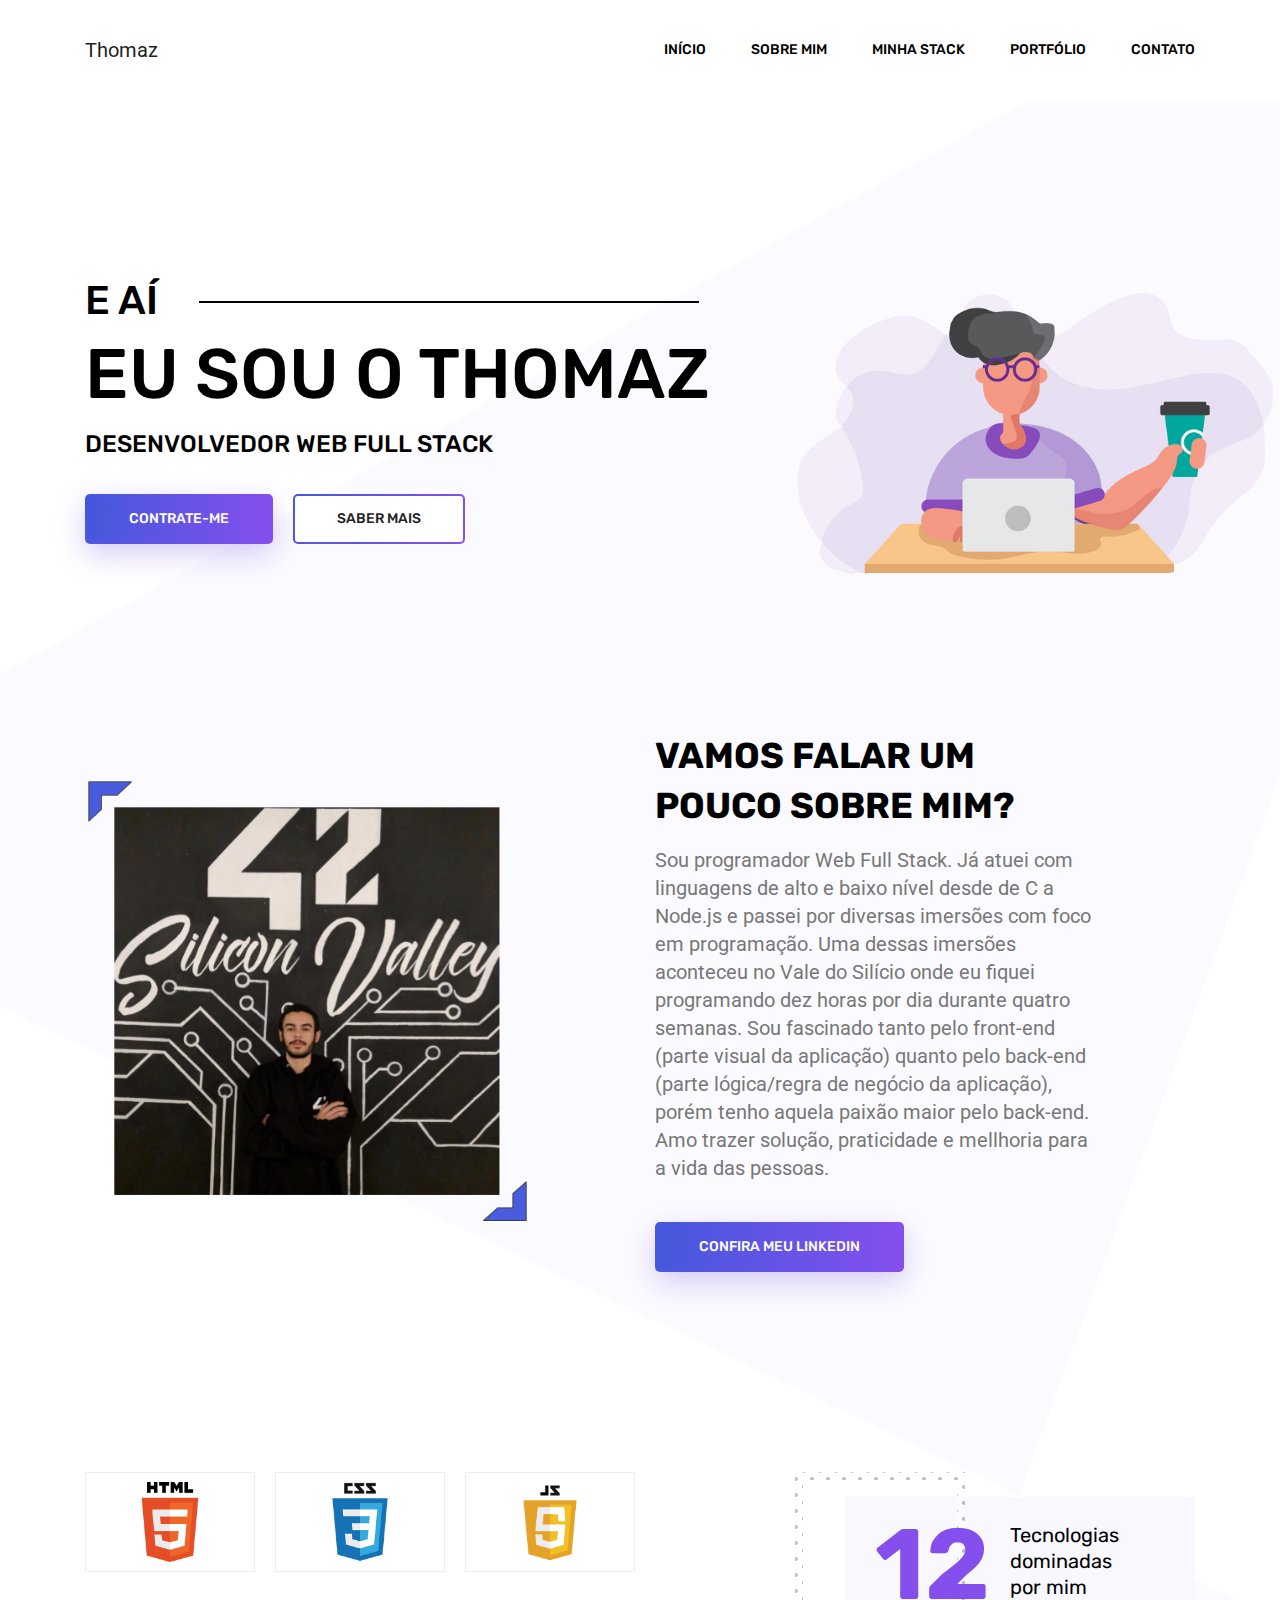
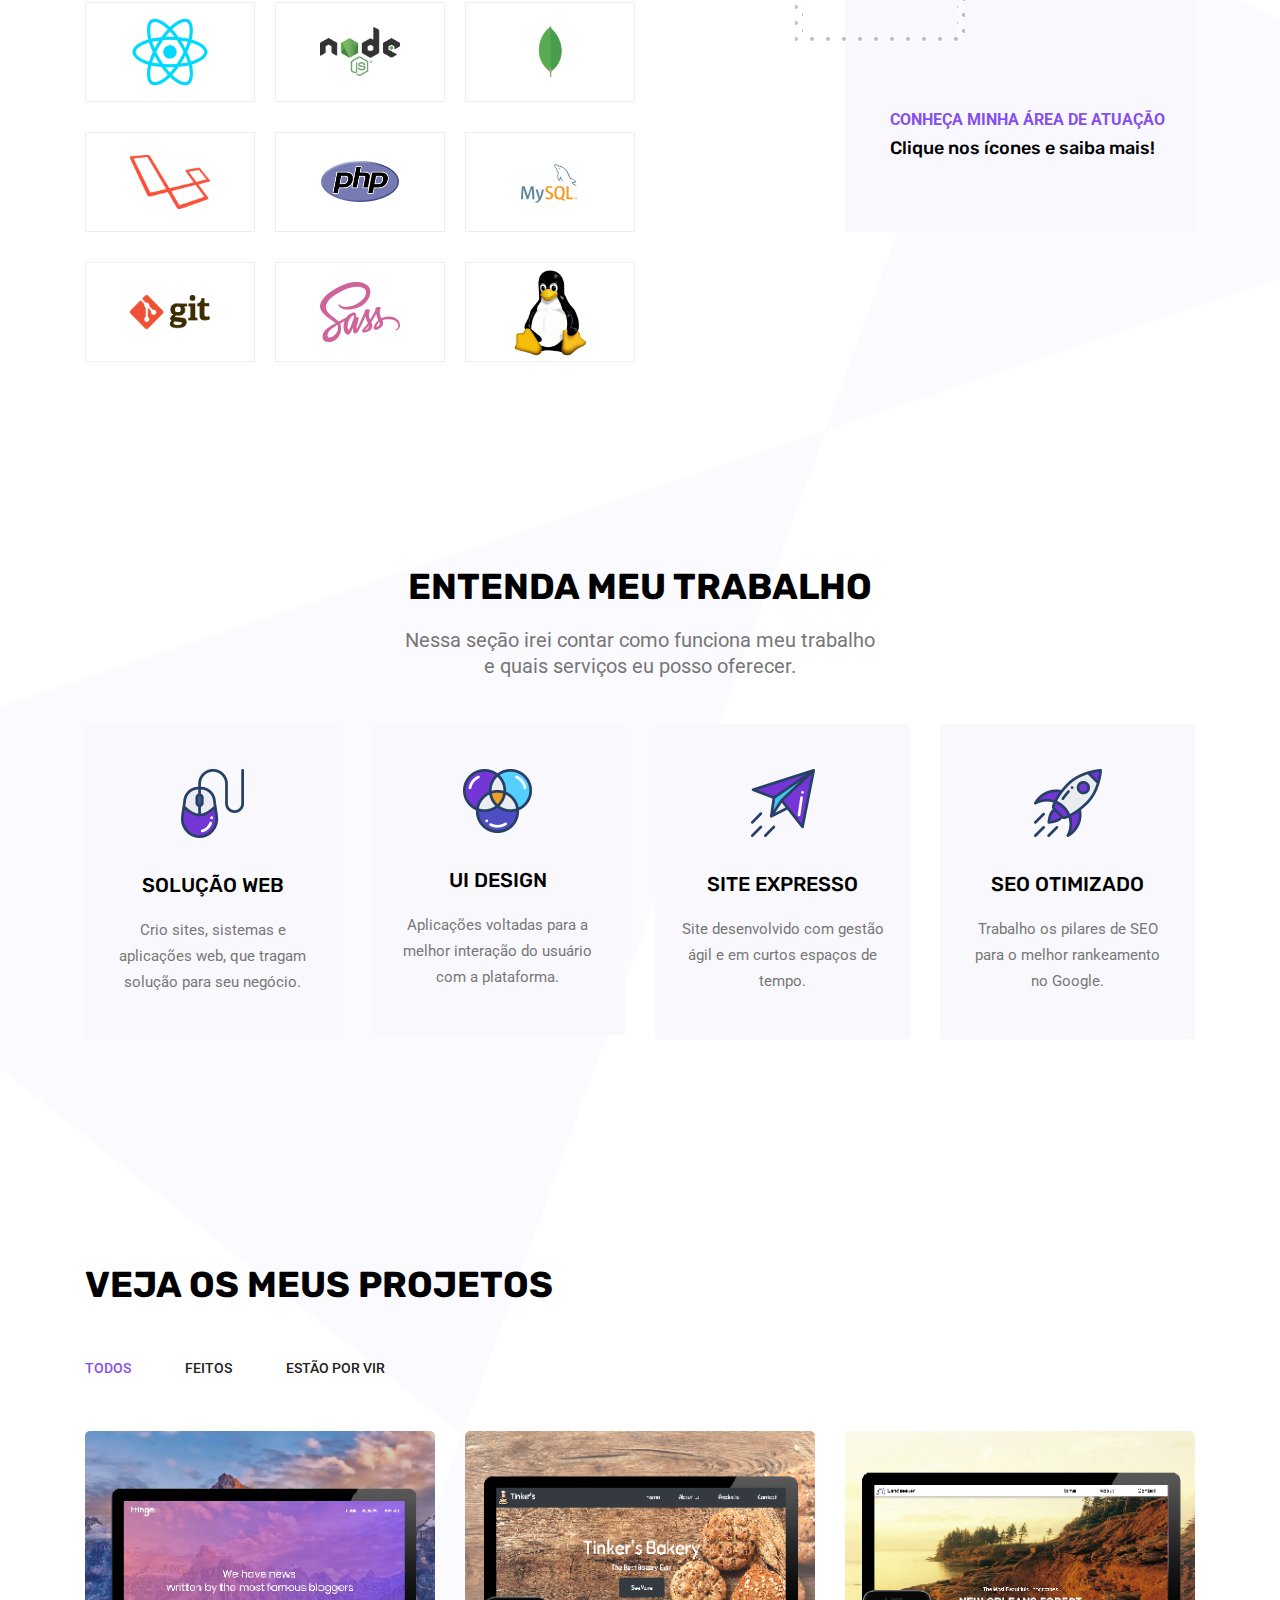
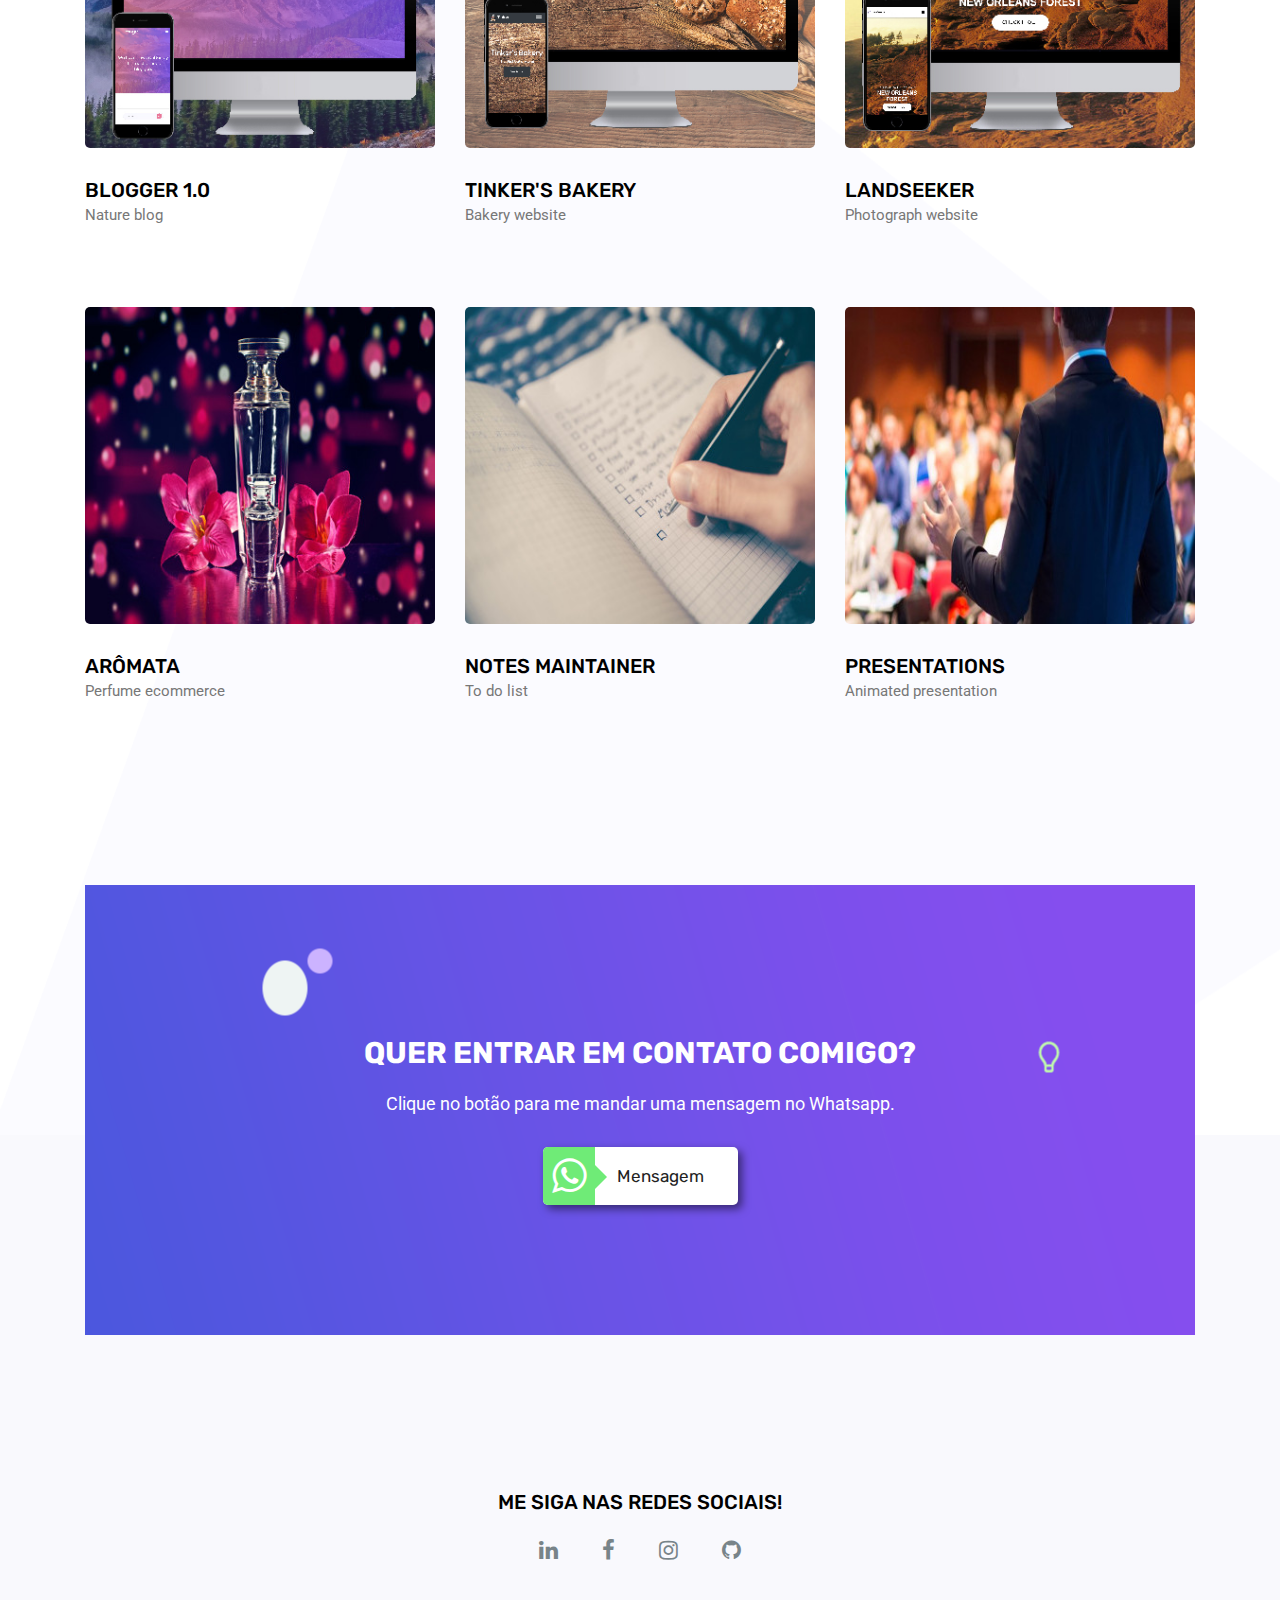
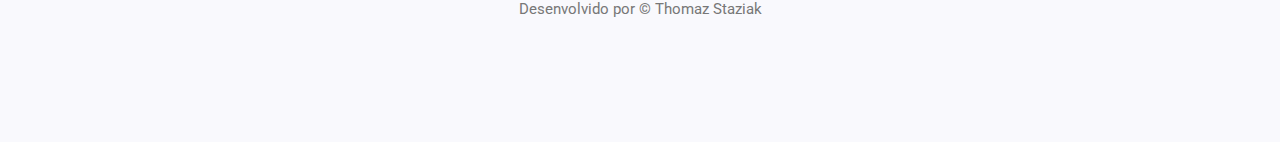
<file: index.html>
<!DOCTYPE html>
<html lang="en">

<head>
	<meta charset="utf-8">
	<meta name="viewport" content="width=device-width, initial-scale=1, shrink-to-fit=no">
	<link rel="icon" href="img/icon.png" type="image/png">
	<title>Thomaz's Portfolio</title>
	<link rel="stylesheet" href="css/bootstrap.css">
	<link rel="stylesheet" href="vendors/linericon/style.css">
	<link rel="stylesheet" href="css/font-awesome.min.css">
	<link rel="stylesheet" href="vendors/owl-carousel/owl.carousel.min.css">
	<link rel="stylesheet" href="css/magnific-popup.css">
	<link rel="stylesheet" href="vendors/nice-select/css/nice-select.css">
	<link rel="stylesheet" href="css/style.css">
</head>

<body>

	<header class="header_area">
		<div class="main_menu">
			<nav class="navbar navbar-expand-lg navbar-light">
				<div class="container">
					<a class="navbar-brand logo_h" href="index.html"><span class="abbr"><span id="logoName"></span></span> </a>
					<button class="navbar-toggler" type="button" data-toggle="collapse" data-target="#navbarSupportedContent"
					 aria-controls="navbarSupportedContent" aria-expanded="false" aria-label="Toggle navigation">
						<span class="icon-bar"></span>
						<span class="icon-bar"></span>
						<span class="icon-bar"></span>
					</button>
					<div class="collapse navbar-collapse offset" id="navbarSupportedContent">
						<ul class="nav navbar-nav menu_nav justify-content-end">
							<li class="nav-item"><a class="nav-link" href="#begin">Início</a></li>
							<li class="nav-item"><a class="nav-link" href="#about">Sobre mim</a></li>
							<li class="nav-item"><a class="nav-link" href="#stack">Minha Stack</a></li>
							<li class="nav-item"><a class="nav-link" href="#portfolio">Portfólio</a></li>
							<li class="nav-item"><a class="nav-link" href="#contato">Contato</a></li>
						</ul>
					</div>
				</div>
			</nav>
		</div>
	</header>

	<section id="begin" class="home_banner_area">
		<div class="banner_inner">
			<div class="container">
				<div class="row">
					<div class="col-lg-7">
						<div class="banner_content">
							<h3 class="text-uppercase">E aí</h3>
							<h1 class="text-uppercase">Eu sou o Thomaz</h1>
							<h5 class="text-uppercase">Desenvolvedor Web Full Stack</h5>
							<div class="d-flex align-items-center">
								<a class="primary_btn" href="#contato"><span>Contrate-me</span></a>
								<a class="primary_btn tr-bg" href="#about"><span>Saber mais</span></a>
							</div>
						</div>
					</div>
					<div class="col-lg-5">
						<div class="home_right_img">
							<img class="" src="img/programmer.png" alt="">
						</div>
					</div>
				</div>
			</div>
		</div>
	</section>

	<section id="about" class="about_area section_gap">
		<div class="container">
			<div class="row justify-content-start align-items-center">
				<div class="col-lg-5">
					<div class="about_img">
						<img class="" src="img/thomaz.png" alt="">
					</div>
				</div>

				<div class="offset-lg-1 col-lg-5">
					<div class="main_title text-left">
						<h2>Vamos falar um pouco sobre mim?</h2>
						<p>
							Sou programador Web Full Stack. Já atuei com linguagens de alto e baixo nível desde de C a Node.js e passei por diversas imersões com foco em programação. <strong> Uma dessas imersões aconteceu no Vale do Silício onde eu fiquei programando dez horas por dia durante quatro semanas.</strong> Sou fascinado tanto pelo front-end (parte visual da aplicação) quanto pelo back-end (parte lógica/regra de negócio da aplicação), porém tenho aquela paixão maior pelo back-end. Amo trazer solução, praticidade e mellhoria para a vida das pessoas.
						</p>
						<a class="primary_btn" target="_blank" href="https://www.linkedin.com/in/thomaz-staziak-87100b158/"><span>Confira meu LinkedIn</span></a>
					</div>
				</div>
			</div>
		</div>
	</section>

	<section id="stack" class="brand_area section_gap_bottom">
		<div class="container">
			<div class="row justify-content-center">
				<div class="col-lg-6">
					<div class="row">
						<div class="col-lg-4 col-md-4 col-sm-6">
							<div class="single-brand-item d-table">
								<div class="d-table-cell text-center">
									<a href="https://pt.wikipedia.org/wiki/HTML" target="_blank"><img src="img/brands/html.png" alt=""></a>
								</div>
							</div>
						</div>
						<div class="col-lg-4 col-md-4 col-sm-6">
							<div class="single-brand-item d-table">
								<div class="d-table-cell text-center">
									<a href="https://pt.wikipedia.org/wiki/Cascading_Style_Sheets" target="_blank"><img src="img/brands/css.png" alt=""></a>
								</div>
							</div>
						</div>
						<div class="col-lg-4 col-md-4 col-sm-6">
							<div class="single-brand-item d-table">
								<div class="d-table-cell text-center">
									<a href="https://pt.wikipedia.org/wiki/JavaScript" target="_blank"><img src="img/brands/js.png" alt=""></a>
								</div>
							</div>
						</div>
						<div class="col-lg-4 col-md-4 col-sm-6">
							<div class="single-brand-item d-table">
								<div class="d-table-cell text-center">
									<a href="https://pt.wikipedia.org/wiki/React_(JavaScript)" target="_blank"><img src="img/brands/react.png" alt=""></a>
								</div>
							</div>
						</div>
						<div class="col-lg-4 col-md-4 col-sm-6">
							<div class="single-brand-item d-table">
								<div class="d-table-cell text-center">
									<a href="https://pt.wikipedia.org/wiki/Node.js" target="_blank"><img src="img/brands/nodejs.png" alt=""></a>
								</div>
							</div>
						</div>
						<div class="col-lg-4 col-md-4 col-sm-6">
							<div class="single-brand-item d-table">
								<div class="d-table-cell text-center">
									<a href="https://pt.wikipedia.org/wiki/MongoD" target="_blank"><img src="img/brands/mongodb.png" alt=""></a>
								</div>
							</div>
						</div>
						<div class="col-lg-4 col-md-4 col-sm-6">
							<div class="single-brand-item d-table">
								<div class="d-table-cell text-center">
									<a href="https://pt.wikipedia.org/wiki/Laravel" target="_blank"><img src="img/brands/laravel.png" alt=""></a>
								</div>
							</div>
						</div>
						<div class="col-lg-4 col-md-4 col-sm-6">
							<div class="single-brand-item d-table">
								<div class="d-table-cell text-center">
									<a href="https://pt.wikipedia.org/wiki/PHP" target="_blank"><img src="img/brands/php.png" alt=""></a>
								</div>
							</div>
						</div>
						<div class="col-lg-4 col-md-4 col-sm-6">
							<div class="single-brand-item d-table">
								<div class="d-table-cell text-center">
									<a href="https://pt.wikipedia.org/wiki/MySQL" target="_blank"><img src="img/brands/mysql.svg" alt=""></a>
								</div>
							</div>
						</div>
						<div class="col-lg-4 col-md-4 col-sm-6">
							<div class="single-brand-item d-table">
								<div class="d-table-cell text-center">
									<a href="https://pt.wikipedia.org/wiki/Git" target="_blank"><img src="img/brands/git.png" alt=""></a>
								</div>
							</div>
						</div>
						<div class="col-lg-4 col-md-4 col-sm-6">
							<div class="single-brand-item d-table">
								<div class="d-table-cell text-center">
									<a href="https://pt.wikipedia.org/wiki/Sass_(linguagem_de_folhas_de_estilos)" target="_blank"><img src="img/brands/sass.svg" alt=""></a>
								</div>
							</div>
						</div>
						<div class="col-lg-4 col-md-4 col-sm-6">
							<div class="single-brand-item d-table">
								<div class="d-table-cell text-center">
									<a href="https://pt.wikipedia.org/wiki/Linux" target="_blank"><img src="img/brands/linux.png" alt=""></a>
								</div>
							</div>
						</div>
					</div>
				</div>
				<div class="offset-lg-2 col-lg-4 col-md-6">
					<div class="client-info">
						<div class="d-flex mb-50">
							<span class="lage">12</span>
							<span class="smll">Tecnologias dominadas <br> por mim</span>
						</div>
						<div class="call-now d-flex">
							<div class="ml-15">
								<p>Conheça minha área de atuaçāo</p>
								<h4>Clique nos ícones e saiba mais!</h4>
							</div>
						</div>
					</div>
				</div>
			</div>
		</div>
	</section>

	<section class="features_area">
		<div class="container">
			<div class="row justify-content-center">
				<div class="col-lg-8 text-center">
					<div class="main_title">
						<h2>Entenda meu trabalho</h2>
						<p>
							Nessa seçāo irei contar como funciona meu trabalho <br> e quais serviços eu posso oferecer.
						</p>
					</div>
				</div>
			</div>
			<div class="row feature_inner">
				<div class="col-lg-3 col-md-6">
					<div class="feature_item">
						<img src="img/services/s1.png" alt="">
						<h4>Solução Web</h4>
						<p>Crio sites, sistemas e aplicações web, que tragam solução para seu negócio.</p>
					</div>
				</div>
				<div class="col-lg-3 col-md-6">
					<div class="feature_item">
						<img src="img/services/s2.png" alt="">
						<h4>UI Design</h4>
						<p>Aplicações voltadas para a melhor interação do usuário com a plataforma.</p>
					</div>
				</div>
				<div class="col-lg-3 col-md-6">
					<div class="feature_item">
						<img src="img/services/s3.png" alt="">
						<h4>Site Expresso</h4>
						<p>Site desenvolvido com gestão ágil e em curtos espaços de tempo.</p>
					</div>
				</div>
				<div class="col-lg-3 col-md-6">
					<div class="feature_item">
						<img src="img/services/s4.png" alt="">
						<h4>SEO otimizado</h4>
						<p>Trabalho os pilares de SEO para o melhor rankeamento no Google.</p>
					</div>
				</div>
			</div>
		</div>
	</section>

	<section id="portfolio" class="portfolio_area" id="portfolio">
		<div class="container">
			<div class="row">
				<div class="col-lg-12">
					<div class="main_title text-left">
						<h2> Veja os meus projetos </h2>
					</div>
				</div>
			</div>
			<div class="filters portfolio-filter">
				<ul>
					<li class="active" data-filter="*">Todos</li>
					<li data-filter=".popular">Feitos</li>
					<li data-filter=".following">Estão por vir</li>
				</ul>
			</div>

			<div class="filters-content">
				<div class="row portfolio-grid justify-content-center">
					<div class="col-lg-4 col-md-6 all popular">
						<div class="portfolio_box">
							<div class="single_portfolio">
								<img class="img-fluid w-100" src="img/portfolio/blogger.jpg" alt="">
								<div class="overlay"></div>
								<a href="img/portfolio/blogger.jpg" class="img-gal">
									<div class="icon">
										<span class="lnr lnr-cross"></span>
									</div>
								</a>
							</div>
							<div class="short_info">
								<h4><a href="#">Blogger 1.0</a></h4>
								<p>Nature blog</p>
							</div>
						</div>
					</div>
					<div class="col-lg-4 col-md-6 all popular">
						<div class="portfolio_box">
							<div class="single_portfolio">
								<img class="img-fluid w-100" src="img/portfolio/tinkers.jpg" alt="">
								<div class="overlay"></div>
								<a href="img/portfolio/tinkers.jpg" class="img-gal">
									<div class="icon">
										<span class="lnr lnr-cross"></span>
									</div>
								</a>
							</div>
							<div class="short_info">
								<h4><a href="#">tinker's bakery</a></h4>
								<p>Bakery website</p>
							</div>
						</div>
					</div>
					<div class="col-lg-4 col-md-6 all following">
						<div class="portfolio_box">
							<div class="single_portfolio">
								<img class="img-fluid w-100" src="img/portfolio/landseeker.jpg" alt="">
								<div class="overlay"></div>
								<a href="img/portfolio/landseeker.jpg" class="img-gal">
									<div class="icon">
										<span class="lnr lnr-cross"></span>
									</div>
								</a>
							</div>
							<div class="short_info">
								<h4><a href="#">Landseeker</a></h4>
								<p>Photograph website</p>
							</div>
						</div>
					</div>
					<div class="col-lg-4 col-md-6 all following">
						<div class="portfolio_box">
							<div class="single_portfolio">
								<img class="img-fluid w-100" src="img/portfolio/aromata.jpg" alt="">
								<div class="overlay"></div>
								<a href="img/portfolio/aromata.jpg" class="img-gal">
									<div class="icon">
										<span class="lnr lnr-cross"></span>
									</div>
								</a>
							</div>
							<div class="short_info">
								<h4><a href="#">Arômata</a></h4>
								<p>Perfume ecommerce</p>
							</div>
						</div>
					</div>
					<div class="col-lg-4 col-md-6 all following">
						<div class="portfolio_box">
							<div class="single_portfolio">
								<img class="img-fluid w-100" src="img/portfolio/notes.jpg" alt="">
								<div class="overlay"></div>
								<a href="img/portfolio/notes.jpg" class="img-gal">
									<div class="icon">
										<span class="lnr lnr-cross"></span>
									</div>
								</a>
							</div>
							<div class="short_info">
								<h4>Notes Maintainer</h4>
								<p>To do list</p>
							</div>
						</div>
					</div>
					<div class="col-lg-4 col-md-6 all popular">
						<div class="portfolio_box">
							<div class="single_portfolio">
								<img class="img-fluid w-100" src="img/portfolio/presentations.jpeg" alt="">
								<div class="overlay"></div>
								<a href="img/portfolio/presentations.jpeg" class="img-gal">
									<div class="icon">
										<span class="lnr lnr-cross"></span>
									</div>
								</a>
							</div>
							<div class="short_info">
								<h4><a href="#">presentations</a></h4>
								<p>Animated presentation</p>
							</div>
						</div>
					</div>
				</div>
			</div>
		</div>
	</section>

	<section id="contato" class="newsletter_area">
		<div class="container">
			<div class="row justify-content-center align-items-center">
				<div class="col-lg-12">
					<div class="subscription_box text-center">
						<h2 class="text-uppercase text-white">Quer entrar em contato comigo?</h2>
						<p class="text-white">
							Clique no botão para me mandar uma mensagem no Whatsapp.
						</p>
						<a id="wpButton" target="_blank" class="primary-btn hover" href="https://api.whatsapp.com/send?1=pt_BR&phone=5511995830128"><i class="fa fa-whatsapp"></i> <span>Mensagem</span> </a>
					</div>
				</div>
			</div>
		</div>
	</section>

	<footer class="footer_area">
		<div class="container">
			<div class="row justify-content-center">
				<div class="col-lg-12">
					<div class="footer_top flex-column">
						<div class="footer_logo">
							<h4>Me Siga nas redes sociais!</h4>
						</div>
						<div class="footer_social">
							<a href="https://www.linkedin.com/in/thomaz-staziak-87100b158/" target="_blank"><i class="fa fa-linkedin"></i></a>
							<a href="https://www.facebook.com/thomaz.staziak.7" target="_blank"><i class="fa fa-facebook"></i></a>
							<a href="https://www.instagram.com/thostaziak/" target="_blank"><i class="fa fa-instagram"></i></a>
							<a href="https://github.com/ThomazStaziak" target="_blank"><i class="fa fa-github"></i></a>
						</div>
					</div>
				</div>
			</div>
			<div class="row footer_bottom justify-content-center">
				<p class="col-lg-8 col-sm-12 footer-text">
					Desenvolvido por &copy; Thomaz Staziak
				</p>
			</div>
		</div>
	</footer>

	<script src="js/jquery-3.2.1.min.js"></script>
	<script src="js/popper.js"></script>
	<script src="js/bootstrap.min.js"></script>
	<script src="js/stellar.js"></script>
	<script src="js/jquery.magnific-popup.min.js"></script>
	<script src="vendors/nice-select/js/jquery.nice-select.min.js"></script>
	<script src="vendors/isotope/imagesloaded.pkgd.min.js"></script>
	<script src="vendors/isotope/isotope-min.js"></script>
	<script src="vendors/owl-carousel/owl.carousel.min.js"></script>
	<script src="js/jquery.ajaxchimp.min.js"></script>
	<script src="js/mail-script.js"></script>
	<script src="js/theme.js"></script>
	<script src="js/main.js"></script>
</body>

</html>
</file>
<file: vendors/linericon/style.css>
@font-face {
	font-family: 'Linearicons-Free';
	src:url('fonts/Linearicons-Free.eot?w118d');
	src:url('fonts/Linearicons-Free.eot?#iefixw118d') format('embedded-opentype'),
		url('fonts/Linearicons-Free.woff2?w118d') format('woff2'),
		url('fonts/Linearicons-Free.woff?w118d') format('woff'),
		url('fonts/Linearicons-Free.ttf?w118d') format('truetype'),
		url('fonts/Linearicons-Free.svg?w118d#Linearicons-Free') format('svg');
	font-weight: normal;
	font-style: normal;
}

.lnr {
	font-family: 'Linearicons-Free';
	speak: none;
	font-style: normal;
	font-weight: normal;
	font-variant: normal;
	text-transform: none;
	line-height: 1;

	/* Better Font Rendering =========== */
	-webkit-font-smoothing: antialiased;
	-moz-osx-font-smoothing: grayscale;
}

.lnr-home:before {
	content: "\e800";
}
.lnr-apartment:before {
	content: "\e801";
}
.lnr-pencil:before {
	content: "\e802";
}
.lnr-magic-wand:before {
	content: "\e803";
}
.lnr-drop:before {
	content: "\e804";
}
.lnr-lighter:before {
	content: "\e805";
}
.lnr-poop:before {
	content: "\e806";
}
.lnr-sun:before {
	content: "\e807";
}
.lnr-moon:before {
	content: "\e808";
}
.lnr-cloud:before {
	content: "\e809";
}
.lnr-cloud-upload:before {
	content: "\e80a";
}
.lnr-cloud-download:before {
	content: "\e80b";
}
.lnr-cloud-sync:before {
	content: "\e80c";
}
.lnr-cloud-check:before {
	content: "\e80d";
}
.lnr-database:before {
	content: "\e80e";
}
.lnr-lock:before {
	content: "\e80f";
}
.lnr-cog:before {
	content: "\e810";
}
.lnr-trash:before {
	content: "\e811";
}
.lnr-dice:before {
	content: "\e812";
}
.lnr-heart:before {
	content: "\e813";
}
.lnr-star:before {
	content: "\e814";
}
.lnr-star-half:before {
	content: "\e815";
}
.lnr-star-empty:before {
	content: "\e816";
}
.lnr-flag:before {
	content: "\e817";
}
.lnr-envelope:before {
	content: "\e818";
}
.lnr-paperclip:before {
	content: "\e819";
}
.lnr-inbox:before {
	content: "\e81a";
}
.lnr-eye:before {
	content: "\e81b";
}
.lnr-printer:before {
	content: "\e81c";
}
.lnr-file-empty:before {
	content: "\e81d";
}
.lnr-file-add:before {
	content: "\e81e";
}
.lnr-enter:before {
	content: "\e81f";
}
.lnr-exit:before {
	content: "\e820";
}
.lnr-graduation-hat:before {
	content: "\e821";
}
.lnr-license:before {
	content: "\e822";
}
.lnr-music-note:before {
	content: "\e823";
}
.lnr-film-play:before {
	content: "\e824";
}
.lnr-camera-video:before {
	content: "\e825";
}
.lnr-camera:before {
	content: "\e826";
}
.lnr-picture:before {
	content: "\e827";
}
.lnr-book:before {
	content: "\e828";
}
.lnr-bookmark:before {
	content: "\e829";
}
.lnr-user:before {
	content: "\e82a";
}
.lnr-users:before {
	content: "\e82b";
}
.lnr-shirt:before {
	content: "\e82c";
}
.lnr-store:before {
	content: "\e82d";
}
.lnr-cart:before {
	content: "\e82e";
}
.lnr-tag:before {
	content: "\e82f";
}
.lnr-phone-handset:before {
	content: "\e830";
}
.lnr-phone:before {
	content: "\e831";
}
.lnr-pushpin:before {
	content: "\e832";
}
.lnr-map-marker:before {
	content: "\e833";
}
.lnr-map:before {
	content: "\e834";
}
.lnr-location:before {
	content: "\e835";
}
.lnr-calendar-full:before {
	content: "\e836";
}
.lnr-keyboard:before {
	content: "\e837";
}
.lnr-spell-check:before {
	content: "\e838";
}
.lnr-screen:before {
	content: "\e839";
}
.lnr-smartphone:before {
	content: "\e83a";
}
.lnr-tablet:before {
	content: "\e83b";
}
.lnr-laptop:before {
	content: "\e83c";
}
.lnr-laptop-phone:before {
	content: "\e83d";
}
.lnr-power-switch:before {
	content: "\e83e";
}
.lnr-bubble:before {
	content: "\e83f";
}
.lnr-heart-pulse:before {
	content: "\e840";
}
.lnr-construction:before {
	content: "\e841";
}
.lnr-pie-chart:before {
	content: "\e842";
}
.lnr-chart-bars:before {
	content: "\e843";
}
.lnr-gift:before {
	content: "\e844";
}
.lnr-diamond:before {
	content: "\e845";
}
.lnr-linearicons:before {
	content: "\e846";
}
.lnr-dinner:before {
	content: "\e847";
}
.lnr-coffee-cup:before {
	content: "\e848";
}
.lnr-leaf:before {
	content: "\e849";
}
.lnr-paw:before {
	content: "\e84a";
}
.lnr-rocket:before {
	content: "\e84b";
}
.lnr-briefcase:before {
	content: "\e84c";
}
.lnr-bus:before {
	content: "\e84d";
}
.lnr-car:before {
	content: "\e84e";
}
.lnr-train:before {
	content: "\e84f";
}
.lnr-bicycle:before {
	content: "\e850";
}
.lnr-wheelchair:before {
	content: "\e851";
}
.lnr-select:before {
	content: "\e852";
}
.lnr-earth:before {
	content: "\e853";
}
.lnr-smile:before {
	content: "\e854";
}
.lnr-sad:before {
	content: "\e855";
}
.lnr-neutral:before {
	content: "\e856";
}
.lnr-mustache:before {
	content: "\e857";
}
.lnr-alarm:before {
	content: "\e858";
}
.lnr-bullhorn:before {
	content: "\e859";
}
.lnr-volume-high:before {
	content: "\e85a";
}
.lnr-volume-medium:before {
	content: "\e85b";
}
.lnr-volume-low:before {
	content: "\e85c";
}
.lnr-volume:before {
	content: "\e85d";
}
.lnr-mic:before {
	content: "\e85e";
}
.lnr-hourglass:before {
	content: "\e85f";
}
.lnr-undo:before {
	content: "\e860";
}
.lnr-redo:before {
	content: "\e861";
}
.lnr-sync:before {
	content: "\e862";
}
.lnr-history:before {
	content: "\e863";
}
.lnr-clock:before {
	content: "\e864";
}
.lnr-download:before {
	content: "\e865";
}
.lnr-upload:before {
	content: "\e866";
}
.lnr-enter-down:before {
	content: "\e867";
}
.lnr-exit-up:before {
	content: "\e868";
}
.lnr-bug:before {
	content: "\e869";
}
.lnr-code:before {
	content: "\e86a";
}
.lnr-link:before {
	content: "\e86b";
}
.lnr-unlink:before {
	content: "\e86c";
}
.lnr-thumbs-up:before {
	content: "\e86d";
}
.lnr-thumbs-down:before {
	content: "\e86e";
}
.lnr-magnifier:before {
	content: "\e86f";
}
.lnr-cross:before {
	content: "\e870";
}
.lnr-menu:before {
	content: "\e871";
}
.lnr-list:before {
	content: "\e872";
}
.lnr-chevron-up:before {
	content: "\e873";
}
.lnr-chevron-down:before {
	content: "\e874";
}
.lnr-chevron-left:before {
	content: "\e875";
}
.lnr-chevron-right:before {
	content: "\e876";
}
.lnr-arrow-up:before {
	content: "\e877";
}
.lnr-arrow-down:before {
	content: "\e878";
}
.lnr-arrow-left:before {
	content: "\e879";
}
.lnr-arrow-right:before {
	content: "\e87a";
}
.lnr-move:before {
	content: "\e87b";
}
.lnr-warning:before {
	content: "\e87c";
}
.lnr-question-circle:before {
	content: "\e87d";
}
.lnr-menu-circle:before {
	content: "\e87e";
}
.lnr-checkmark-circle:before {
	content: "\e87f";
}
.lnr-cross-circle:before {
	content: "\e880";
}
.lnr-plus-circle:before {
	content: "\e881";
}
.lnr-circle-minus:before {
	content: "\e882";
}
.lnr-arrow-up-circle:before {
	content: "\e883";
}
.lnr-arrow-down-circle:before {
	content: "\e884";
}
.lnr-arrow-left-circle:before {
	content: "\e885";
}
.lnr-arrow-right-circle:before {
	content: "\e886";
}
.lnr-chevron-up-circle:before {
	content: "\e887";
}
.lnr-chevron-down-circle:before {
	content: "\e888";
}
.lnr-chevron-left-circle:before {
	content: "\e889";
}
.lnr-chevron-right-circle:before {
	content: "\e88a";
}
.lnr-crop:before {
	content: "\e88b";
}
.lnr-frame-expand:before {
	content: "\e88c";
}
.lnr-frame-contract:before {
	content: "\e88d";
}
.lnr-layers:before {
	content: "\e88e";
}
.lnr-funnel:before {
	content: "\e88f";
}
.lnr-text-format:before {
	content: "\e890";
}
.lnr-text-format-remove:before {
	content: "\e891";
}
.lnr-text-size:before {
	content: "\e892";
}
.lnr-bold:before {
	content: "\e893";
}
.lnr-italic:before {
	content: "\e894";
}
.lnr-underline:before {
	content: "\e895";
}
.lnr-strikethrough:before {
	content: "\e896";
}
.lnr-highlight:before {
	content: "\e897";
}
.lnr-text-align-left:before {
	content: "\e898";
}
.lnr-text-align-center:before {
	content: "\e899";
}
.lnr-text-align-right:before {
	content: "\e89a";
}
.lnr-text-align-justify:before {
	content: "\e89b";
}
.lnr-line-spacing:before {
	content: "\e89c";
}
.lnr-indent-increase:before {
	content: "\e89d";
}
.lnr-indent-decrease:before {
	content: "\e89e";
}
.lnr-pilcrow:before {
	content: "\e89f";
}
.lnr-direction-ltr:before {
	content: "\e8a0";
}
.lnr-direction-rtl:before {
	content: "\e8a1";
}
.lnr-page-break:before {
	content: "\e8a2";
}
.lnr-sort-alpha-asc:before {
	content: "\e8a3";
}
.lnr-sort-amount-asc:before {
	content: "\e8a4";
}
.lnr-hand:before {
	content: "\e8a5";
}
.lnr-pointer-up:before {
	content: "\e8a6";
}
.lnr-pointer-right:before {
	content: "\e8a7";
}
.lnr-pointer-down:before {
	content: "\e8a8";
}
.lnr-pointer-left:before {
	content: "\e8a9";
}
</file>
<file: vendors/nice-select/css/nice-select.css>
.nice-select {
  -webkit-tap-highlight-color: transparent;
  background-color: #fff;
  border-radius: 5px;
  border: solid 1px #e8e8e8;
  box-sizing: border-box;
  clear: both;
  cursor: pointer;
  display: block;
  float: left;
  font-family: inherit;
  font-size: 14px;
  font-weight: normal;
  height: 42px;
  line-height: 40px;
  outline: none;
  padding-left: 18px;
  padding-right: 30px;
  position: relative;
  text-align: left !important;
  -webkit-transition: all 0.2s ease-in-out;
  transition: all 0.2s ease-in-out;
  -webkit-user-select: none;
     -moz-user-select: none;
      -ms-user-select: none;
          user-select: none;
  white-space: nowrap;
  width: auto; }
  .nice-select:hover {
    border-color: #dbdbdb; }
  .nice-select:active, .nice-select.open, .nice-select:focus {
    border-color: #999; }
  .nice-select:after {
    border-bottom: 2px solid #999;
    border-right: 2px solid #999;
    content: '';
    display: block;
    height: 5px;
    margin-top: -4px;
    pointer-events: none;
    position: absolute;
    right: 12px;
    top: 50%;
    -webkit-transform-origin: 66% 66%;
        -ms-transform-origin: 66% 66%;
            transform-origin: 66% 66%;
    -webkit-transform: rotate(45deg);
        -ms-transform: rotate(45deg);
            transform: rotate(45deg);
    -webkit-transition: all 0.15s ease-in-out;
    transition: all 0.15s ease-in-out;
    width: 5px; }
  .nice-select.open:after {
    -webkit-transform: rotate(-135deg);
        -ms-transform: rotate(-135deg);
            transform: rotate(-135deg); }
  .nice-select.open .list {
    opacity: 1;
    pointer-events: auto;
    -webkit-transform: scale(1) translateY(0);
        -ms-transform: scale(1) translateY(0);
            transform: scale(1) translateY(0); }
  .nice-select.disabled {
    border-color: #ededed;
    color: #999;
    pointer-events: none; }
    .nice-select.disabled:after {
      border-color: #cccccc; }
  .nice-select.wide {
    width: 100%; }
    .nice-select.wide .list {
      left: 0 !important;
      right: 0 !important; }
  .nice-select.right {
    float: right; }
    .nice-select.right .list {
      left: auto;
      right: 0; }
  .nice-select.small {
    font-size: 12px;
    height: 36px;
    line-height: 34px; }
    .nice-select.small:after {
      height: 4px;
      width: 4px; }
    .nice-select.small .option {
      line-height: 34px;
      min-height: 34px; }
  .nice-select .list {
    background-color: #fff;
    border-radius: 5px;
    box-shadow: 0 0 0 1px rgba(68, 68, 68, 0.11);
    box-sizing: border-box;
    margin-top: 4px;
    opacity: 0;
    overflow: hidden;
    padding: 0;
    pointer-events: none;
    position: absolute;
    top: 100%;
    left: 0;
    -webkit-transform-origin: 50% 0;
        -ms-transform-origin: 50% 0;
            transform-origin: 50% 0;
    -webkit-transform: scale(0.75) translateY(-21px);
        -ms-transform: scale(0.75) translateY(-21px);
            transform: scale(0.75) translateY(-21px);
    -webkit-transition: all 0.2s cubic-bezier(0.5, 0, 0, 1.25), opacity 0.15s ease-out;
    transition: all 0.2s cubic-bezier(0.5, 0, 0, 1.25), opacity 0.15s ease-out;
    z-index: 9; }
    .nice-select .list:hover .option:not(:hover) {
      background-color: transparent !important; }
  .nice-select .option {
    cursor: pointer;
    font-weight: 400;
    line-height: 40px;
    list-style: none;
    min-height: 40px;
    outline: none;
    padding-left: 18px;
    padding-right: 29px;
    text-align: left;
    -webkit-transition: all 0.2s;
    transition: all 0.2s; }
    .nice-select .option:hover, .nice-select .option.focus, .nice-select .option.selected.focus {
      background-color: #f6f6f6; }
    .nice-select .option.selected {
      font-weight: bold; }
    .nice-select .option.disabled {
      background-color: transparent;
      color: #999;
      cursor: default; }

.no-csspointerevents .nice-select .list {
  display: none; }

.no-csspointerevents .nice-select.open .list {
  display: block; }
</file>
<file: css/style.css>
@import url("https://fonts.googleapis.com/css?family=Roboto:400,500|Rubik:500,700");

html {
  scroll-behavior: smooth;
}

body {
  line-height: 26px;
  font-size: 15px;
  font-family: "Roboto", sans-serif;
  font-weight: 400;
  color: #777777;
  background: url(../img/body-bg.png) no-repeat center;
  overflow-x: hidden;
}

h1,
h2,
h3,
h4,
h5,
h6 {
  font-family: "Rubik", sans-serif;
  font-weight: 500;
  color: #000000; }

.list {
  list-style: none;
  margin: 0px;
  padding: 0px; }

a {
  text-decoration: none;
  transition: all 0.3s ease-in-out; }
  a:hover, a:focus {
    text-decoration: none;
    outline: none; }

button:focus {
  outline: none;
  box-shadow: none; }

.mt-25 {
  margin-top: 25px; }

.p0 {
  padding-left: 0px;
  padding-right: 0px; }

.white_bg {
  background: #fff !important; }

.mb-50 {
  margin-bottom: 50px; }

.ml-15 {
  margin-left: 15px; }

.ml-20 {
  margin-left: 20px; }

.mt-50 {
  margin-top: 50px; }

.section_gap {
  padding: 100px 0 100px; }
  @media (max-width: 1199px) {
    .section_gap {
      padding: 80px 0; } }

.section_gap_top {
  padding-top: 200px; }
  @media (max-width: 1199px) {
    .section_gap_top {
      padding-top: 80px; } }

.section_gap_bottom {
  padding-bottom: 100px; }
  @media (max-width: 1199px) {
    .section_gap_bottom {
      padding-bottom: 80px; } }

.main_title {
  text-align: center;
  margin-bottom: 45px; }
  @media (max-width: 1199px) {
    .main_title {
      margin-bottom: 50px; } }
  .main_title h2 {
    font-size: 36px;
    font-weight: 700;
    margin-bottom: 15px;
    line-height: 50px;
    text-transform: uppercase; }
    @media (max-width: 991px) {
      .main_title h2 br {
        display: none; } }
    @media (max-width: 767px) {
      .main_title h2 {
        font-size: 30px;
        line-height: 34px; } }
  .main_title p {
    margin-bottom: 0px;
    font-size: 20px;
  }
    @media (max-width: 991px) {
      .main_title p br {
        display: none; } }
  .main_title.white h2 {
    color: #fff; }
  .main_title.white p {
    color: #fff;
    opacity: .6; }

.gradient-bg, .header_area .navbar .nav .nav-item.submenu ul .nav-item:hover .nav-link, .blog_right_sidebar .widget_title, .blog_right_sidebar .newsletter_widget .bbtns, .blog_right_sidebar .tag_cloud_widget ul li a:hover, .blog-pagination .page-item.active .page-link, .blog-pagination .page-link:hover, .comments-area .btn-reply:hover {
  background: -webkit-linear-gradient(90deg, #4458dc 0%, #854fee 100%);
  background: -moz-linear-gradient(90deg, #4458dc 0%, #854fee 100%);
  background: -o-linear-gradient(90deg, #4458dc 0%, #854fee 100%);
  background: linear-gradient(90deg, #4458dc 0%, #854fee 100%); }

.border-gradient {
  border-image: -webkit-linear-gradient(90deg, #4458dc 0%, #854fee 100%);
  border-image: -moz-linear-gradient(90deg, #4458dc 0%, #854fee 100%);
  border-image: -o-linear-gradient(90deg, #4458dc 0%, #854fee 100%);
  border-image: linear-gradient(90deg, #4458dc 0%, #854fee 100%); }

.gradient-bg2 {
  background: -webkit-linear-gradient(90deg, #4458dc 0%, #854fee 100%);
  background: -moz-linear-gradient(90deg, #4458dc 0%, #854fee 100%);
  background: -o-linear-gradient(90deg, #4458dc 0%, #854fee 100%);
  background: linear-gradient(90deg, #4458dc 0%, #854fee 100%); }

.gradient-color, .contact_info .info_item i {
  background: -webkit-linear-gradient(90deg, #4458dc 0%, #854fee 100%);
  background: -moz-linear-gradient(90deg, #4458dc 0%, #854fee 100%);
  background: -o-linear-gradient(90deg, #4458dc 0%, #854fee 100%);
  background: linear-gradient(90deg, #4458dc 0%, #854fee 100%);
  -webkit-background-clip: text;
  -webkit-text-fill-color: transparent; }

.primary_btn {
  display: inline-block;
  color: #fff;
  letter-spacing: 0px;
  font-family: "Rubik", sans-serif;
  font-weight: 500;
  font-size: 14px;
  line-height: 46px;
  outline: none !important;
  text-align: center;
  cursor: pointer;
  text-transform: uppercase;
  border-radius: 5px;
  background-origin: border-box;
  background-clip: content-box, border-box;
  background-image: linear-gradient(to right, #4458dc 0%, #854fee 100%), radial-gradient(circle at top left, #4458dc, #854fee);
  border: double 2px transparent;
  box-shadow: 0px 10px 30px rgba(118, 85, 225, 0.3); }
  .primary_btn span {
    padding: 0 42px; }
  .primary_btn.tr-bg {
    background-image: linear-gradient(#ffffff, #ffffff), radial-gradient(circle at top left, #4458dc, #854fee);
    border: 2px solid transparent;
    color: #222222;
    box-shadow: none; }
    .primary_btn.tr-bg:hover {
      background-image: linear-gradient(to right, #4458dc 0%, #854fee 100%), radial-gradient(circle at top left, #4458dc, #854fee);
      border: double 2px transparent;
      color: #ffffff;
      box-shadow: 0px 10px 30px rgba(118, 85, 225, 0.3); }
  .primary_btn:hover {
    background-image: linear-gradient(#ffffff, #ffffff), radial-gradient(circle at top left, #4458dc, #854fee);
    border: 2px solid #854fee;
    color: #222222;
    box-shadow: none;
    background-clip: border-box; }

.overlay {
  position: absolute;
  left: 0;
  top: 0;
  height: 100%;
  width: 100%; }

.header_area {
  position: absolute;
  width: 100%;
  z-index: 9999;
  background: #ffffff; }
  .header_area .menu_nav {
    width: 100%; }
  .header_area .navbar {
    background: transparent;
    padding: 0px;
    border: 0px;
    border-radius: 0px;
    width: 100%; }
    .header_area .navbar .nav .nav-item {
      margin-right: 45px; }
      .header_area .navbar .nav .nav-item .nav-link {
        font: 500 14px/100px "Rubik", sans-serif;
        text-transform: uppercase;
        color: #000000;
        padding: 0px;
        display: inline-block; }
        .header_area .navbar .nav .nav-item .nav-link:after {
          display: none; }
      .header_area .navbar .nav .nav-item:hover .nav-link, .header_area .navbar .nav .nav-item.active .nav-link {
        color: #4458dc; }
      .header_area .navbar .nav .nav-item.submenu {
        position: relative; }
        .header_area .navbar .nav .nav-item.submenu ul {
          border: none;
          padding: 0px;
          border-radius: 0px;
          box-shadow: none;
          margin: 0px;
          background: #fff; }
          @media (min-width: 992px) {
            .header_area .navbar .nav .nav-item.submenu ul {
              position: absolute;
              top: 120%;
              left: 0px;
              min-width: 200px;
              text-align: left;
              opacity: 0;
              transition: all 300ms ease-in;
              visibility: hidden;
              display: block;
              border: none;
              padding: 0px;
              border-radius: 0px;
              box-shadow: 0px 10px 30px 0px rgba(0, 0, 0, 0.1); } }
          .header_area .navbar .nav .nav-item.submenu ul:before {
            content: "";
            width: 0;
            height: 0;
            border-style: solid;
            border-width: 10px 10px 0 10px;
            border-color: #eeeeee transparent transparent transparent;
            position: absolute;
            right: 24px;
            top: 45px;
            z-index: 3;
            opacity: 0;
            transition: all 400ms linear; }
          .header_area .navbar .nav .nav-item.submenu ul .nav-item {
            display: block;
            float: none;
            margin-right: 0px;
            border-bottom: 1px solid #ededed;
            margin-left: 0px;
            transition: all 0.4s linear; }
            .header_area .navbar .nav .nav-item.submenu ul .nav-item .nav-link {
              line-height: 45px;
              color: #000000;
              padding: 0px 30px;
              transition: all 150ms linear;
              display: block;
              text-transform: capitalize;
              margin-right: 0px; }
            .header_area .navbar .nav .nav-item.submenu ul .nav-item:last-child {
              border-bottom: none; }
            .header_area .navbar .nav .nav-item.submenu ul .nav-item:hover .nav-link {
              color: #fff; }
        @media (min-width: 992px) {
          .header_area .navbar .nav .nav-item.submenu:hover ul {
            visibility: visible;
            opacity: 1;
            top: 100%; } }
        .header_area .navbar .nav .nav-item.submenu:hover ul .nav-item {
          margin-top: 0px; }
      .header_area .navbar .nav .nav-item:last-child {
        margin-right: 0px; }
  .header_area.navbar_fixed .main_menu {
    position: fixed;
    width: 100%;
    top: -70px;
    left: 0;
    right: 0;
    background: #ffffff;
    transform: translateY(70px);
    transition: transform 500ms ease, background 500ms ease;
    -webkit-transition: transform 500ms ease, background 500ms ease;
    box-shadow: 0px 3px 16px 0px rgba(0, 0, 0, 0.1); }
    .header_area.navbar_fixed .main_menu .navbar .nav .nav-item .nav-link {
      line-height: 70px; }
  @media (min-width: 992px) {
    .header_area.white_menu .navbar .navbar-brand img {
      display: none; }
      .header_area.white_menu .navbar .navbar-brand img + img {
        display: inline-block; } }
  @media (max-width: 991px) {
    .header_area.white_menu .navbar .navbar-brand img {
      display: inline-block; }
      .header_area.white_menu .navbar .navbar-brand img + img {
        display: none; } }
  .header_area.white_menu .navbar .nav .nav-item .nav-link {
    color: #fff; }
  .header_area.white_menu.navbar_fixed .main_menu .navbar .navbar-brand img {
    display: inline-block; }
    .header_area.white_menu.navbar_fixed .main_menu .navbar .navbar-brand img + img {
      display: none; }
  .header_area.white_menu.navbar_fixed .main_menu .navbar .nav .nav-item .nav-link {
    line-height: 70px;
    color: #000000; }

.owl-carousel.off {
  display: -ms-flexbox;
  display: flex; }

.home_banner_area {
  z-index: 1;
}  .home_banner_area .banner_inner {
    width: 100%; }
    .home_banner_area .banner_inner .home_right_img {
      padding-top: 197px; }
      @media (max-width: 1480px) {
        .home_banner_area .banner_inner .home_right_img img {
          width: 130%;
          height: auto; } }
      @media (max-width: 991px) {
        .home_banner_area .banner_inner .home_right_img {
          display: none; } }
    .home_banner_area .banner_inner .col-lg-7 {
      vertical-align: middle;
      align-self: center; }
    .home_banner_area .banner_inner .banner_content {
      margin-top: 30%;
      text-align: left; }
      @media (max-width: 991px) {
        .home_banner_area .banner_inner .banner_content {
          margin-top: 150px; } }
      .home_banner_area .banner_inner .banner_content h3 {
        font-size: 40px;
        margin-bottom: 20px;
        position: relative; }
        .home_banner_area .banner_inner .banner_content h3:after {
          content: '';
          width: 500px;
          height: 2px;
          position: absolute;
          top: 50%;
          left: 18%;
          background: #000000; }
          @media (max-width: 575px) {
            .home_banner_area .banner_inner .banner_content h3:after {
              display: none; } }
      .home_banner_area .banner_inner .banner_content h1 {
        margin-top: 20px;
        font-size: 70px;
        line-height: 60px;
        margin-bottom: 25px; }
        @media (max-width: 1024px) {
          .home_banner_area .banner_inner .banner_content h1 {
            font-size: 60px; } }
        @media (max-width: 767px) {
          .home_banner_area .banner_inner .banner_content h1 {
            font-size: 50px; } }
      .home_banner_area .banner_inner .banner_content h5 {
        font-size: 24px;
        margin-bottom: 35px; }
      .home_banner_area .banner_inner .banner_content .primary_btn {
        margin-right: 20px; }

.banner_area {
  position: relative;
  z-index: 1;
  min-height: 485px; }
  @media (max-width: 1199px) {
    .banner_area {
      min-height: 350px; } }
  .banner_area .banner_inner {
    position: relative;
    overflow: hidden;
    width: 100%;
    min-height: 485px;
    background: url(../img/banner/common-banner.png) no-repeat right bottom;
    background-size: 90% 85%;
    width: 98%;
    z-index: 1; }
    @media (max-width: 1199px) {
      .banner_area .banner_inner {
        min-height: 350px; } }
    @media (max-width: 991px) {
      .banner_area .banner_inner {
        background: #854fee;
        width: 100%; } }
    .banner_area .banner_inner .banner_content {
      margin-left: 50px;
      margin-top: 100px; }
      @media (max-width: 991px) {
        .banner_area .banner_inner .banner_content {
          margin-left: 0px;
          margin-top: 50px; } }
      .banner_area .banner_inner .banner_content h2 {
        color: #fff;
        font-size: 50px;
        font-family: "Rubik", sans-serif;
        margin-bottom: 10px;
        text-transform: uppercase;
        font-weight: 700; }
        @media (max-width: 991px) {
          .banner_area .banner_inner .banner_content h2 {
            font-size: 30px; } }
      .banner_area .banner_inner .banner_content .page_link a {
        font-size: 14px;
        color: #fff;
        font-family: "Roboto", sans-serif;
        margin-right: 20px;
        position: relative; }
        .banner_area .banner_inner .banner_content .page_link a:before {
          content: "-";
          position: absolute;
          right: -14px;
          top: 50%;
          -webkit-transform: translateY(-50%);
          -moz-transform: translateY(-50%);
          -ms-transform: translateY(-50%);
          -o-transform: translateY(-50%);
          transform: translateY(-50%); }
        .banner_area .banner_inner .banner_content .page_link a:last-child {
          margin-right: 0px; }
          .banner_area .banner_inner .banner_content .page_link a:last-child:before {
            display: none; }

.blog_btn {
  border: 1px solid #eeeeee;
  background: #f9f9ff;
  padding: 0px 32px;
  font-size: 13px;
  font-weight: 500;
  font-family: "Roboto", sans-serif;
  color: #000000;
  line-height: 34px;
  display: inline-block; }
  .blog_btn:hover {
    background: #4458dc;
    border-color: #4458dc;
    color: #fff; }

.white_bg_btn {
  background: #fff;
  display: inline-block;
  color: #000000;
  line-height: 40px;
  padding: 0px 28px;
  font-size: 14px;
  font-family: "Roboto", sans-serif;
  font-weight: 500;
  text-transform: uppercase;
  -webkit-transition: all 0.4s ease 0s;
  -moz-transition: all 0.4s ease 0s;
  -o-transition: all 0.4s ease 0s;
  transition: all 0.4s ease 0s;
  border: none; }
  .white_bg_btn:hover {
    background: #4458dc;
    color: #fff; }

.causes_slider .owl-dots {
  text-align: center;
  margin-top: 80px; }
  .causes_slider .owl-dots .owl-dot {
    height: 14px;
    width: 14px;
    background: #eeeeee;
    display: inline-block;
    margin-right: 7px; }
    .causes_slider .owl-dots .owl-dot:last-child {
      margin-right: 0px; }
    .causes_slider .owl-dots .owl-dot.active {
      background: #4458dc; }

.causes_item {
  background: #fff; }
  .causes_item .causes_img {
    position: relative; }
    .causes_item .causes_img .c_parcent {
      position: absolute;
      bottom: 0px;
      width: 100%;
      left: 0px;
      height: 3px;
      background: rgba(255, 255, 255, 0.5); }
      .causes_item .causes_img .c_parcent span {
        width: 70%;
        height: 3px;
        background: #4458dc;
        position: absolute;
        left: 0px;
        bottom: 0px; }
        .causes_item .causes_img .c_parcent span:before {
          content: "75%";
          position: absolute;
          right: -10px;
          bottom: 0px;
          background: #4458dc;
          color: #fff;
          padding: 0px 5px; }
  .causes_item .causes_text {
    padding: 30px 35px 40px 30px; }
    .causes_item .causes_text h4 {
      color: #000000;
      font-family: "Roboto", sans-serif;
      font-size: 18px;
      font-weight: 600;
      margin-bottom: 15px;
      cursor: pointer; }
      .causes_item .causes_text h4:hover {
        color: #4458dc; }
    .causes_item .causes_text p {
      font-size: 14px;
      line-height: 24px;
      color: #777777;
      font-weight: 300;
      margin-bottom: 0px; }
  .causes_item .causes_bottom a {
    width: 50%;
    border: 1px solid #4458dc;
    text-align: center;
    float: left;
    line-height: 50px;
    background: #4458dc;
    color: #fff;
    font-family: "Roboto", sans-serif;
    font-size: 14px;
    font-weight: 500; }
    .causes_item .causes_bottom a + a {
      border-color: #eeeeee;
      background: #fff;
      font-size: 14px;
      color: #000000; }

.single-recent-blog-post {
  margin-bottom: 30px; }
  .single-recent-blog-post .thumb {
    overflow: hidden; }
    .single-recent-blog-post .thumb img {
      transition: all 0.7s linear; }
  .single-recent-blog-post .details {
    padding-top: 30px; }
    .single-recent-blog-post .details .sec_h4 {
      line-height: 24px;
      padding: 10px 0px 13px;
      transition: all 0.3s linear; }
      .single-recent-blog-post .details .sec_h4:hover {
        color: #777777; }
  .single-recent-blog-post .date {
    font-size: 14px;
    line-height: 24px;
    font-weight: 400; }
  .single-recent-blog-post:hover img {
    transform: scale(1.23) rotate(10deg); }

.tags .tag_btn {
  font-size: 12px;
  font-weight: 500;
  line-height: 20px;
  border: 1px solid #eeeeee;
  display: inline-block;
  padding: 1px 18px;
  text-align: center;
  color: #000000; }
  .tags .tag_btn:before {
    background: #4458dc; }
  .tags .tag_btn + .tag_btn {
    margin-left: 2px; }

.blog_categorie_area {
  padding-bottom: 80px; }

.categories_post {
  position: relative;
  text-align: center;
  cursor: pointer; }
  .categories_post img {
    max-width: 100%; }
  .categories_post .categories_details {
    position: absolute;
    top: 20px;
    left: 20px;
    right: 20px;
    bottom: 20px;
    background: rgba(34, 34, 34, 0.8);
    color: #fff;
    transition: all 0.3s linear;
    display: flex;
    align-items: center;
    justify-content: center; }
    .categories_post .categories_details h5 {
      margin-bottom: 0px;
      font-size: 18px;
      line-height: 26px;
      text-transform: uppercase;
      color: #fff;
      position: relative; }
    .categories_post .categories_details p {
      font-weight: 300;
      font-size: 14px;
      line-height: 26px;
      margin-bottom: 0px;
      -webkit-transition: all 0.4s ease 0s;
      -moz-transition: all 0.4s ease 0s;
      -o-transition: all 0.4s ease 0s;
      transition: all 0.4s ease 0s; }
    .categories_post .categories_details .border_line {
      margin: 10px 0px;
      background: #fff;
      width: 100%;
      height: 1px; }
  .categories_post:hover .categories_details {
    background: rgba(68, 88, 220, 0.85); }

.blog_item {
  margin-bottom: 40px; }

.blog_info {
  padding-top: 30px; }
  .blog_info .post_tag {
    padding-bottom: 20px; }
    .blog_info .post_tag a {
      font: 300 14px/21px "Roboto", sans-serif;
      color: #000000; }
      .blog_info .post_tag a:hover {
        color: #777777; }
      .blog_info .post_tag a.active {
        color: #4458dc; }
  .blog_info .blog_meta li a {
    font: 300 14px/20px "Roboto", sans-serif;
    color: #777777;
    vertical-align: middle;
    padding-bottom: 12px;
    display: inline-block; }
    .blog_info .blog_meta li a i {
      color: #000000;
      font-size: 16px;
      font-weight: 600;
      padding-left: 15px;
      line-height: 20px;
      vertical-align: middle; }
    .blog_info .blog_meta li a:hover {
      color: #4458dc; }

.blog_post img {
  max-width: 100%; }
.blog_post .primary_btn {
  line-height: 38px; }

.blog_details {
  padding-top: 20px; }
  .blog_details h2 {
    font-size: 24px;
    line-height: 36px;
    color: #000000;
    font-weight: 600;
    transition: all 0.3s linear; }
    .blog_details h2:hover {
      color: #4458dc; }
  .blog_details p {
    margin-bottom: 26px; }

.view_btn {
  font-size: 14px;
  line-height: 36px;
  display: inline-block;
  color: #000000;
  font-weight: 500;
  padding: 0px 30px;
  background: #fff; }

.blog_right_sidebar {
  border: 1px solid #eeeeee;
  background: #fafaff;
  padding: 30px; }
  .blog_right_sidebar .widget_title {
    font-size: 18px;
    line-height: 25px;
    text-align: center;
    color: #fff;
    padding: 8px 0px;
    margin-bottom: 30px; }
  .blog_right_sidebar .search_widget .input-group .form-control {
    position: relative;
    font-size: 14px;
    line-height: 29px;
    width: 100%;
    font-weight: 300;
    color: #777777;
    padding-left: 20px;
    border-radius: 45px;
    z-index: 0;
    border: double 2px transparent;
    background-image: linear-gradient(white, white), radial-gradient(circle at top left, #4458dc, #854fee);
    background-image: -webkit-linear-gradient(white, white), -webkit-radial-gradient(circle at top left, #4458dc, #854fee);
    background-image: -moz-linear-gradient(white, white), -moz-radial-gradient(circle at top left, #4458dc, #854fee);
    background-image: -ms-linear-gradient(white, white), -ms-radial-gradient(circle at top left, #4458dc, #854fee);
    background-image: -o-linear-gradient(white, white), -o-radial-gradient(circle at top left, #4458dc, #854fee);
    background-origin: border-box;
    background-clip: content-box, border-box;
    padding: 0;
    text-indent: 20px; }
    .blog_right_sidebar .search_widget .input-group .form-control.placeholder {
      color: #777777;
      text-transform: uppercase;
      font-size: 12px; }
    .blog_right_sidebar .search_widget .input-group .form-control:-moz-placeholder {
      color: #777777;
      text-transform: uppercase;
      font-size: 12px; }
    .blog_right_sidebar .search_widget .input-group .form-control::-moz-placeholder {
      color: #777777;
      text-transform: uppercase;
      font-size: 12px; }
    .blog_right_sidebar .search_widget .input-group .form-control::-webkit-input-placeholder {
      color: #777777;
      text-transform: uppercase;
      font-size: 12px; }
    .blog_right_sidebar .search_widget .input-group .form-control:focus {
      box-shadow: none; }
  .blog_right_sidebar .search_widget .input-group .btn-default {
    position: absolute;
    right: 20px;
    background: transparent;
    border: 0px;
    box-shadow: none;
    font-size: 14px;
    color: #000000;
    font-weight: 600;
    padding: 0px;
    top: 50%;
    -webkit-transform: translateY(-50%);
    -moz-transform: translateY(-50%);
    -ms-transform: translateY(-50%);
    -o-transform: translateY(-50%);
    transform: translateY(-50%);
    z-index: 1; }
  .blog_right_sidebar .author_widget {
    text-align: center; }
    .blog_right_sidebar .author_widget h4 {
      font-size: 18px;
      line-height: 20px;
      color: #000000;
      margin-bottom: 5px;
      margin-top: 30px; }
    .blog_right_sidebar .author_widget p {
      margin-bottom: 0px; }
    .blog_right_sidebar .author_widget .social_icon {
      padding: 7px 0px 15px; }
      .blog_right_sidebar .author_widget .social_icon a {
        font-size: 14px;
        color: #000000;
        transition: all 0.2s linear; }
        .blog_right_sidebar .author_widget .social_icon a + a {
          margin-left: 20px; }
        .blog_right_sidebar .author_widget .social_icon a:hover {
          color: #4458dc; }
  .blog_right_sidebar .popular_post_widget .post_item .media-body {
    justify-content: center;
    align-self: center;
    padding-left: 20px; }
    .blog_right_sidebar .popular_post_widget .post_item .media-body h3 {
      font-size: 14px;
      line-height: 20px;
      color: #000000;
      margin-bottom: 4px;
      transition: all 0.3s linear; }
      .blog_right_sidebar .popular_post_widget .post_item .media-body h3:hover {
        color: #4458dc; }
    .blog_right_sidebar .popular_post_widget .post_item .media-body p {
      font-size: 12px;
      line-height: 21px;
      margin-bottom: 0px; }
  .blog_right_sidebar .popular_post_widget .post_item + .post_item {
    margin-top: 20px; }
  .blog_right_sidebar .post_category_widget .cat-list li {
    border-bottom: 2px dotted #eee;
    transition: all 0.3s ease 0s;
    padding-bottom: 12px; }
    .blog_right_sidebar .post_category_widget .cat-list li a {
      font-size: 14px;
      line-height: 20px;
      color: #777; }
      .blog_right_sidebar .post_category_widget .cat-list li a p {
        margin-bottom: 0px; }
    .blog_right_sidebar .post_category_widget .cat-list li + li {
      padding-top: 15px; }
    .blog_right_sidebar .post_category_widget .cat-list li:hover a {
      color: #4458dc; }
    .blog_right_sidebar .post_category_widget .cat-list li:hover {
      border-color: #4458dc; }
  .blog_right_sidebar .newsletter_widget {
    text-align: center; }
    .blog_right_sidebar .newsletter_widget .form-group {
      margin-bottom: 8px; }
    .blog_right_sidebar .newsletter_widget .input-group-prepend {
      margin-right: -1px; }
    .blog_right_sidebar .newsletter_widget .input-group-text {
      background: #fff;
      border-radius: 0px;
      vertical-align: top;
      font-size: 12px;
      line-height: 36px;
      padding: 0px 0px 0px 15px;
      border: 1px solid #eeeeee;
      border-right: 0px; }
    .blog_right_sidebar .newsletter_widget .form-control {
      font-size: 12px;
      line-height: 24px;
      color: #cccccc;
      border: 1px solid #eeeeee;
      border-left: 0px;
      border-radius: 0px; }
      .blog_right_sidebar .newsletter_widget .form-control.placeholder {
        color: #cccccc; }
      .blog_right_sidebar .newsletter_widget .form-control:-moz-placeholder {
        color: #cccccc; }
      .blog_right_sidebar .newsletter_widget .form-control::-moz-placeholder {
        color: #cccccc; }
      .blog_right_sidebar .newsletter_widget .form-control::-webkit-input-placeholder {
        color: #cccccc; }
      .blog_right_sidebar .newsletter_widget .form-control:focus {
        outline: none;
        box-shadow: none; }
    .blog_right_sidebar .newsletter_widget .bbtns {
      color: #fff;
      font-size: 12px;
      line-height: 38px;
      display: inline-block;
      font-weight: 500;
      padding: 0px 24px 0px 24px;
      border-radius: 0; }
    .blog_right_sidebar .newsletter_widget .text-bottom {
      font-size: 12px; }
  .blog_right_sidebar .tag_cloud_widget ul li {
    display: inline-block; }
    .blog_right_sidebar .tag_cloud_widget ul li a {
      display: inline-block;
      border: 1px solid #eee;
      background: #fff;
      padding: 0px 13px;
      margin-bottom: 8px;
      transition: all 0.3s ease 0s;
      color: #000000;
      font-size: 12px; }
      .blog_right_sidebar .tag_cloud_widget ul li a:hover {
        color: #fff; }
  .blog_right_sidebar .br {
    width: 100%;
    height: 1px;
    background: #eeeeee;
    margin: 30px 0px; }

.blog-pagination {
  padding-top: 25px;
  padding-bottom: 95px; }
  .blog-pagination .page-link {
    border-radius: 0; }
  .blog-pagination .page-item {
    border: none; }

.page-link {
  background: transparent;
  font-weight: 400; }

.blog-pagination .page-item.active .page-link {
  border-color: transparent;
  color: #fff; }

.blog-pagination .page-link {
  position: relative;
  display: block;
  padding: 0.5rem 0.75rem;
  margin-left: -1px;
  line-height: 1.25;
  color: #8a8a8a;
  border: none; }

.blog-pagination .page-link .lnr {
  font-weight: 600; }

.blog-pagination .page-item:last-child .page-link,
.blog-pagination .page-item:first-child .page-link {
  border-radius: 0; }

.blog-pagination .page-link:hover {
  color: #fff;
  text-decoration: none;
  border-color: #eee; }

.single-post-area .social-links {
  padding-top: 10px; }
  .single-post-area .social-links li {
    display: inline-block;
    margin-bottom: 10px; }
    .single-post-area .social-links li a {
      color: #cccccc;
      padding: 7px;
      font-size: 14px;
      transition: all 0.2s linear; }
      .single-post-area .social-links li a:hover {
        color: #4458dc; }
.single-post-area .blog_details {
  padding-top: 26px; }
  .single-post-area .blog_details p {
    margin-bottom: 10px; }
.single-post-area .quotes {
  margin-top: 20px;
  margin-bottom: 30px;
  padding: 24px 35px 24px 30px;
  background-color: white;
  box-shadow: -20.84px 21.58px 30px 0px rgba(176, 176, 176, 0.1);
  font-size: 14px;
  line-height: 24px;
  color: #777;
  font-style: italic; }
.single-post-area .arrow {
  position: absolute; }
  .single-post-area .arrow .lnr {
    font-size: 20px;
    font-weight: 600; }
.single-post-area .thumb .overlay-bg {
  background: rgba(0, 0, 0, 0.8); }
.single-post-area .navigation-area {
  border-top: 1px solid #eee;
  padding-top: 30px;
  margin-top: 60px; }
  .single-post-area .navigation-area p {
    margin-bottom: 0px; }
  .single-post-area .navigation-area h4 {
    font-size: 18px;
    line-height: 25px;
    color: #000000; }
  .single-post-area .navigation-area .nav-left {
    text-align: left; }
    .single-post-area .navigation-area .nav-left .thumb {
      margin-right: 20px;
      background: #000; }
      .single-post-area .navigation-area .nav-left .thumb img {
        -webkit-transition: all 0.4s ease 0s;
        -moz-transition: all 0.4s ease 0s;
        -o-transition: all 0.4s ease 0s;
        transition: all 0.4s ease 0s; }
    .single-post-area .navigation-area .nav-left .lnr {
      margin-left: 20px;
      opacity: 0;
      -webkit-transition: all 0.4s ease 0s;
      -moz-transition: all 0.4s ease 0s;
      -o-transition: all 0.4s ease 0s;
      transition: all 0.4s ease 0s; }
    .single-post-area .navigation-area .nav-left:hover .lnr {
      opacity: 1; }
    .single-post-area .navigation-area .nav-left:hover .thumb img {
      opacity: .5; }
    @media (max-width: 767px) {
      .single-post-area .navigation-area .nav-left {
        margin-bottom: 30px; } }
  .single-post-area .navigation-area .nav-right {
    text-align: right; }
    .single-post-area .navigation-area .nav-right .thumb {
      margin-left: 20px;
      background: #000; }
      .single-post-area .navigation-area .nav-right .thumb img {
        -webkit-transition: all 0.4s ease 0s;
        -moz-transition: all 0.4s ease 0s;
        -o-transition: all 0.4s ease 0s;
        transition: all 0.4s ease 0s; }
    .single-post-area .navigation-area .nav-right .lnr {
      margin-right: 20px;
      opacity: 0;
      -webkit-transition: all 0.4s ease 0s;
      -moz-transition: all 0.4s ease 0s;
      -o-transition: all 0.4s ease 0s;
      transition: all 0.4s ease 0s; }
    .single-post-area .navigation-area .nav-right:hover .lnr {
      opacity: 1; }
    .single-post-area .navigation-area .nav-right:hover .thumb img {
      opacity: .5; }
@media (max-width: 991px) {
  .single-post-area .sidebar-widgets {
    padding-bottom: 0px; } }

.comments-area {
  background: #fafaff;
  border: 1px solid #eee;
  padding: 50px 30px;
  margin-top: 50px; }
  @media (max-width: 414px) {
    .comments-area {
      padding: 50px 8px; } }
  .comments-area h4 {
    text-align: center;
    margin-bottom: 50px;
    color: #000000;
    font-size: 18px; }
  .comments-area h5 {
    font-size: 16px;
    margin-bottom: 0px; }
  .comments-area a {
    color: #000000; }
  .comments-area .comment-list {
    padding-bottom: 48px; }
    .comments-area .comment-list:last-child {
      padding-bottom: 0px; }
    .comments-area .comment-list.left-padding {
      padding-left: 25px; }
    @media (max-width: 413px) {
      .comments-area .comment-list .single-comment h5 {
        font-size: 12px; }
      .comments-area .comment-list .single-comment .date {
        font-size: 11px; }
      .comments-area .comment-list .single-comment .comment {
        font-size: 10px; } }
  .comments-area .thumb {
    margin-right: 20px; }
  .comments-area .date {
    font-size: 13px;
    color: #cccccc;
    margin-bottom: 13px; }
  .comments-area .comment {
    color: #777777;
    margin-bottom: 0px; }
  .comments-area .btn-reply {
    background-color: #fff;
    color: #000000;
    border: 1px solid #eee;
    padding: 2px 18px;
    font-size: 12px;
    display: block;
    font-weight: 600;
    -webkit-transition: all 0.4s ease 0s;
    -moz-transition: all 0.4s ease 0s;
    -o-transition: all 0.4s ease 0s;
    transition: all 0.4s ease 0s; }
    .comments-area .btn-reply:hover {
      border: transparent;
      color: #fff; }

.comment-form {
  background: #fafaff;
  text-align: center;
  border: 1px solid #eee;
  padding: 47px 30px 43px;
  margin-top: 50px;
  margin-bottom: 40px; }
  .comment-form h4 {
    text-align: center;
    margin-bottom: 50px;
    font-size: 18px;
    line-height: 22px;
    color: #000000; }
  .comment-form .name {
    padding-left: 0px; }
    @media (max-width: 767px) {
      .comment-form .name {
        padding-right: 0px;
        margin-bottom: 1rem; } }
  .comment-form .email {
    padding-right: 0px; }
    @media (max-width: 991px) {
      .comment-form .email {
        padding-left: 0px; } }
  .comment-form .form-control {
    padding: 8px 20px;
    background: #fff;
    border: none;
    border-radius: 0px;
    width: 100%;
    font-size: 14px;
    color: #777777;
    border: 1px solid transparent; }
    .comment-form .form-control:focus {
      box-shadow: none;
      border: 1px solid #eee; }
  .comment-form textarea.form-control {
    height: 140px;
    resize: none; }
  .comment-form ::-webkit-input-placeholder {
    font-size: 13px;
    color: #777; }
  .comment-form ::-moz-placeholder {
    font-size: 13px;
    color: #777; }
  .comment-form :-ms-input-placeholder {
    font-size: 13px;
    color: #777; }
  .comment-form :-moz-placeholder {
    font-size: 13px;
    color: #777; }

.mapBox {
  height: 420px;
  margin-top: 80px; }

.contact_info .info_item {
  position: relative;
  padding-left: 45px; }
  .contact_info .info_item i {
    position: absolute;
    left: 0;
    top: 0;
    font-size: 20px;
    line-height: 24px;
    font-weight: 600; }
  .contact_info .info_item h6 {
    font-size: 16px;
    line-height: 24px;
    color: "Roboto", sans-serif;
    font-weight: bold;
    margin-bottom: 0px;
    color: #000000; }
    .contact_info .info_item h6 a {
      color: #000000; }
  .contact_info .info_item p {
    font-size: 14px;
    line-height: 24px;
    padding: 2px 0px; }

.contact_form .form-group {
  margin-bottom: 10px; }
  .contact_form .form-group .form-control {
    font-size: 13px;
    line-height: 26px;
    color: #999;
    border: 1px solid #eeeeee;
    font-family: "Roboto", sans-serif;
    border-radius: 0px;
    padding-left: 20px; }
    .contact_form .form-group .form-control:focus {
      box-shadow: none;
      outline: none; }
    .contact_form .form-group .form-control.placeholder {
      color: #999; }
    .contact_form .form-group .form-control:-moz-placeholder {
      color: #999; }
    .contact_form .form-group .form-control::-moz-placeholder {
      color: #999; }
    .contact_form .form-group .form-control::-webkit-input-placeholder {
      color: #999; }
  .contact_form .form-group textarea {
    resize: none; }
    .contact_form .form-group textarea.form-control {
      height: 134px; }
.contact_form .primary_btn {
  margin-top: 20px; }

.modal-message .modal-dialog {
  position: absolute;
  top: 36%;
  left: 50%;
  transform: translateX(-50%) translateY(-50%) !important;
  margin: 0px;
  max-width: 500px;
  width: 100%; }
  .modal-message .modal-dialog .modal-content .modal-header {
    text-align: center;
    display: block;
    border-bottom: none;
    padding-top: 50px;
    padding-bottom: 50px; }
    .modal-message .modal-dialog .modal-content .modal-header .close {
      position: absolute;
      right: -15px;
      top: -15px;
      padding: 0px;
      color: #fff;
      opacity: 1;
      cursor: pointer; }
    .modal-message .modal-dialog .modal-content .modal-header h2 {
      display: block;
      text-align: center;
      color: #4458dc;
      padding-bottom: 10px;
      font-family: "Roboto", sans-serif; }
    .modal-message .modal-dialog .modal-content .modal-header p {
      display: block; }

.mb-20 {
  margin-bottom: 20px; }

.mb-30 {
  margin-bottom: 30px; }

.sample-text-area {
  padding: 100px 0px; }
  .sample-text-area .title_color {
    margin-bottom: 30px; }
  .sample-text-area p {
    line-height: 26px; }
    .sample-text-area p b {
      font-weight: bold;
      color: #4458dc; }
    .sample-text-area p i {
      color: #4458dc;
      font-style: italic; }
    .sample-text-area p sup {
      color: #4458dc;
      font-style: italic; }
    .sample-text-area p sub {
      color: #4458dc;
      font-style: italic; }
    .sample-text-area p del {
      color: #4458dc; }
    .sample-text-area p u {
      color: #4458dc; }

.elements_button .title_color {
  margin-bottom: 30px;
  color: #000000; }

.title_color {
  color: #000000; }

.button-group-area {
  margin-top: 15px; }
  .button-group-area:nth-child(odd) {
    margin-top: 40px; }
  .button-group-area:first-child {
    margin-top: 0px; }
  .button-group-area .theme_btn {
    margin-right: 10px; }
  .button-group-area .link {
    text-decoration: underline;
    color: #000000;
    background: transparent; }
    .button-group-area .link:hover {
      color: #fff; }
  .button-group-area .disable {
    background: transparent;
    color: #007bff;
    cursor: not-allowed; }
    .button-group-area .disable:before {
      display: none; }

.primary {
  background: #52c5fd; }
  .primary:before {
    background: #2faae6; }

.success {
  background: #4cd3e3; }
  .success:before {
    background: #2ebccd; }

.info {
  background: #38a4ff; }
  .info:before {
    background: #298cdf; }

.warning {
  background: #f4e700; }
  .warning:before {
    background: #e1d608; }

.danger {
  background: #f54940; }
  .danger:before {
    background: #e13b33; }

.primary-border {
  background: transparent;
  border: 1px solid #52c5fd;
  color: #52c5fd; }
  .primary-border:before {
    background: #52c5fd; }

.success-border {
  background: transparent;
  border: 1px solid #4cd3e3;
  color: #4cd3e3; }
  .success-border:before {
    background: #4cd3e3; }

.info-border {
  background: transparent;
  border: 1px solid #38a4ff;
  color: #38a4ff; }
  .info-border:before {
    background: #38a4ff; }

.warning-border {
  background: #fff;
  border: 1px solid #f4e700;
  color: #f4e700; }
  .warning-border:before {
    background: #f4e700; }

.danger-border {
  background: transparent;
  border: 1px solid #f54940;
  color: #f54940; }
  .danger-border:before {
    background: #f54940; }

.link-border {
  background: transparent;
  border: 1px solid #4458dc;
  color: #4458dc; }
  .link-border:before {
    background: #4458dc; }

.radius {
  border-radius: 3px; }

.circle {
  border-radius: 20px; }

.arrow span {
  padding-left: 5px; }

.e-large {
  line-height: 50px;
  padding-top: 0px;
  padding-bottom: 0px; }

.large {
  line-height: 45px;
  padding-top: 0px;
  padding-bottom: 0px; }

.medium {
  line-height: 30px;
  padding-top: 0px;
  padding-bottom: 0px; }

.small {
  line-height: 25px;
  padding-top: 0px;
  padding-bottom: 0px; }

.general {
  line-height: 38px;
  padding-top: 0px;
  padding-bottom: 0px; }

.generic-banner {
  margin-top: 60px;
  text-align: center; }

.generic-banner .height {
  height: 600px; }

@media (max-width: 767.98px) {
  .generic-banner .height {
    height: 400px; } }
.generic-banner .generic-banner-content h2 {
  line-height: 1.2em;
  margin-bottom: 20px; }

@media (max-width: 991.98px) {
  .generic-banner .generic-banner-content h2 br {
    display: none; } }
.generic-banner .generic-banner-content p {
  text-align: center;
  font-size: 16px; }

@media (max-width: 991.98px) {
  .generic-banner .generic-banner-content p br {
    display: none; } }
.generic-content h1 {
  font-weight: 600; }

.about-generic-area {
  background: #fff; }

.about-generic-area p {
  margin-bottom: 20px; }

.white-bg {
  background: #fff; }

.section-top-border {
  padding: 50px 0;
  border-top: 1px dotted #eee; }

.switch-wrap {
  margin-bottom: 10px; }

.switch-wrap p {
  margin: 0; }

.sample-text-area {
  padding: 100px 0 70px 0; }

.sample-text {
  margin-bottom: 0; }

.text-heading {
  margin-bottom: 30px;
  font-size: 24px; }

.typo-list {
  margin-bottom: 10px; }

@media (max-width: 767px) {
  .typo-sec {
    margin-bottom: 30px; } }
@media (max-width: 767px) {
  .element-wrap {
    margin-top: 30px; } }
b, sup, sub, u, del {
  color: #f8b600; }

h1 {
  font-size: 36px; }

h2 {
  font-size: 30px; }

h3 {
  font-size: 24px; }

h4 {
  font-size: 18px; }

h5 {
  font-size: 16px; }

h6 {
  font-size: 14px; }

.typography h1, .typography h2, .typography h3, .typography h4, .typography h5, .typography h6 {
  color: #777777; }

.button-area .border-top-generic {
  padding: 70px 15px;
  border-top: 1px dotted #eee; }

.button-group-area .genric-btn {
  margin-right: 10px;
  margin-top: 10px; }

.button-group-area .genric-btn:last-child {
  margin-right: 0; }

.circle {
  border-radius: 20px; }

.genric-btn {
  display: inline-block;
  outline: none;
  line-height: 40px;
  padding: 0 30px;
  font-size: .8em;
  text-align: center;
  text-decoration: none;
  font-weight: 500;
  cursor: pointer;
  -webkit-transition: all 0.3s ease 0s;
  -moz-transition: all 0.3s ease 0s;
  -o-transition: all 0.3s ease 0s;
  transition: all 0.3s ease 0s; }

.genric-btn:focus {
  outline: none; }

.genric-btn.e-large {
  padding: 0 40px;
  line-height: 50px; }

.genric-btn.large {
  line-height: 45px; }

.genric-btn.medium {
  line-height: 30px; }

.genric-btn.small {
  line-height: 25px; }

.genric-btn.radius {
  border-radius: 3px; }

.genric-btn.circle {
  border-radius: 20px; }

.genric-btn.arrow {
  display: -webkit-inline-box;
  display: -ms-inline-flexbox;
  display: inline-flex;
  -webkit-box-align: center;
  -ms-flex-align: center;
  align-items: center; }

.genric-btn.arrow span {
  margin-left: 10px; }

.genric-btn.default {
  color: #222222;
  background: #f9f9ff;
  border: 1px solid transparent; }

.genric-btn.default:hover {
  border: 1px solid #f9f9ff;
  background: #fff; }

.genric-btn.default-border {
  border: 1px solid #f9f9ff;
  background: #fff; }

.genric-btn.default-border:hover {
  color: #222222;
  background: #f9f9ff;
  border: 1px solid transparent; }

.genric-btn.primary {
  color: #fff;
  background: #f8b600;
  border: 1px solid transparent; }

.genric-btn.primary:hover {
  color: #f8b600;
  border: 1px solid #f8b600;
  background: #fff; }

.genric-btn.primary-border {
  color: #f8b600;
  border: 1px solid #f8b600;
  background: #fff; }

.genric-btn.primary-border:hover {
  color: #fff;
  background: #f8b600;
  border: 1px solid transparent; }

.genric-btn.success {
  color: #fff;
  background: #4cd3e3;
  border: 1px solid transparent; }

.genric-btn.success:hover {
  color: #4cd3e3;
  border: 1px solid #4cd3e3;
  background: #fff; }

.genric-btn.success-border {
  color: #4cd3e3;
  border: 1px solid #4cd3e3;
  background: #fff; }

.genric-btn.success-border:hover {
  color: #fff;
  background: #4cd3e3;
  border: 1px solid transparent; }

.genric-btn.info {
  color: #fff;
  background: #38a4ff;
  border: 1px solid transparent; }

.genric-btn.info:hover {
  color: #38a4ff;
  border: 1px solid #38a4ff;
  background: #fff; }

.genric-btn.info-border {
  color: #38a4ff;
  border: 1px solid #38a4ff;
  background: #fff; }

.genric-btn.info-border:hover {
  color: #fff;
  background: #38a4ff;
  border: 1px solid transparent; }

.genric-btn.warning {
  color: #fff;
  background: #f4e700;
  border: 1px solid transparent; }

.genric-btn.warning:hover {
  color: #f4e700;
  border: 1px solid #f4e700;
  background: #fff; }

.genric-btn.warning-border {
  color: #f4e700;
  border: 1px solid #f4e700;
  background: #fff; }

.genric-btn.warning-border:hover {
  color: #fff;
  background: #f4e700;
  border: 1px solid transparent; }

.genric-btn.danger {
  color: #fff;
  background: #f44a40;
  border: 1px solid transparent; }

.genric-btn.danger:hover {
  color: #f44a40;
  border: 1px solid #f44a40;
  background: #fff; }

.genric-btn.danger-border {
  color: #f44a40;
  border: 1px solid #f44a40;
  background: #fff; }

.genric-btn.danger-border:hover {
  color: #fff;
  background: #f44a40;
  border: 1px solid transparent; }

.genric-btn.link {
  color: #222222;
  background: #f9f9ff;
  text-decoration: underline;
  border: 1px solid transparent; }

.genric-btn.link:hover {
  color: #222222;
  border: 1px solid #f9f9ff;
  background: #fff; }

.genric-btn.link-border {
  color: #222222;
  border: 1px solid #f9f9ff;
  background: #fff;
  text-decoration: underline; }

.genric-btn.link-border:hover {
  color: #222222;
  background: #f9f9ff;
  border: 1px solid transparent; }

.genric-btn.disable {
  color: #222222, 0.3;
  background: #f9f9ff;
  border: 1px solid transparent;
  cursor: not-allowed; }

.generic-blockquote {
  padding: 30px 50px 30px 30px;
  background: #fff;
  border-left: 2px solid #f8b600; }

@media (max-width: 991px) {
  .progress-table-wrap {
    overflow-x: scroll; } }
.progress-table {
  background: #fff;
  padding: 15px 0px 30px 0px;
  min-width: 800px; }

.progress-table .serial {
  width: 11.83%;
  padding-left: 30px; }

.progress-table .country {
  width: 28.07%; }

.progress-table .visit {
  width: 19.74%; }

.progress-table .percentage {
  width: 40.36%;
  padding-right: 50px; }

.progress-table .table-head {
  display: flex; }

.progress-table .table-head .serial, .progress-table .table-head .country, .progress-table .table-head .visit, .progress-table .table-head .percentage {
  color: #222222;
  line-height: 40px;
  text-transform: uppercase;
  font-weight: 500; }

.progress-table .table-row {
  padding: 15px 0;
  border-top: 1px solid #edf3fd;
  display: flex; }

.progress-table .table-row .serial, .progress-table .table-row .country, .progress-table .table-row .visit, .progress-table .table-row .percentage {
  display: flex;
  align-items: center; }

.progress-table .table-row .country img {
  margin-right: 15px; }

.progress-table .table-row .percentage .progress {
  width: 80%;
  border-radius: 0px;
  background: transparent; }

.progress-table .table-row .percentage .progress .progress-bar {
  height: 5px;
  line-height: 5px; }

.progress-table .table-row .percentage .progress .progress-bar.color-1 {
  background-color: #6382e6; }

.progress-table .table-row .percentage .progress .progress-bar.color-2 {
  background-color: #e66686; }

.progress-table .table-row .percentage .progress .progress-bar.color-3 {
  background-color: #f09359; }

.progress-table .table-row .percentage .progress .progress-bar.color-4 {
  background-color: #73fbaf; }

.progress-table .table-row .percentage .progress .progress-bar.color-5 {
  background-color: #73fbaf; }

.progress-table .table-row .percentage .progress .progress-bar.color-6 {
  background-color: #6382e6; }

.progress-table .table-row .percentage .progress .progress-bar.color-7 {
  background-color: #a367e7; }

.progress-table .table-row .percentage .progress .progress-bar.color-8 {
  background-color: #e66686; }

.single-gallery-image {
  margin-top: 30px;
  background-repeat: no-repeat !important;
  background-position: center center !important;
  background-size: cover !important;
  height: 200px;
  -webkit-transition: all 0.3s ease 0s;
  -moz-transition: all 0.3s ease 0s;
  -o-transition: all 0.3s ease 0s;
  transition: all 0.3s ease 0s; }

.single-gallery-image:hover {
  opacity: .8; }

.list-style {
  width: 14px;
  height: 14px; }

.unordered-list li {
  position: relative;
  padding-left: 30px;
  line-height: 1.82em !important; }

.unordered-list li:before {
  content: "";
  position: absolute;
  width: 14px;
  height: 14px;
  border: 3px solid #f8b600;
  background: #fff;
  top: 4px;
  left: 0;
  border-radius: 50%; }

.ordered-list {
  margin-left: 30px; }

.ordered-list li {
  list-style-type: decimal-leading-zero;
  color: #f8b600;
  font-weight: 500;
  line-height: 1.82em !important; }

.ordered-list li span {
  font-weight: 300;
  color: #777777; }

.ordered-list-alpha li {
  margin-left: 30px;
  list-style-type: lower-alpha;
  color: #f8b600;
  font-weight: 500;
  line-height: 1.82em !important; }

.ordered-list-alpha li span {
  font-weight: 300;
  color: #777777; }

.ordered-list-roman li {
  margin-left: 30px;
  list-style-type: lower-roman;
  color: #f8b600;
  font-weight: 500;
  line-height: 1.82em !important; }

.ordered-list-roman li span {
  font-weight: 300;
  color: #777777; }

.single-input {
  display: block;
  width: 100%;
  line-height: 40px;
  border: none;
  outline: none;
  background: #f9f9ff;
  padding: 0 20px; }

.single-input:focus {
  outline: none; }

.input-group-icon {
  position: relative; }

.input-group-icon .icon {
  position: absolute;
  left: 20px;
  top: 0;
  line-height: 40px;
  z-index: 3; }

.input-group-icon .icon i {
  color: #797979; }

.input-group-icon .single-input {
  padding-left: 45px; }

.single-textarea {
  display: block;
  width: 100%;
  line-height: 40px;
  border: none;
  outline: none;
  background: #f9f9ff;
  padding: 0 20px;
  height: 100px;
  resize: none; }

.single-textarea:focus {
  outline: none; }

.single-input-primary {
  display: block;
  width: 100%;
  line-height: 40px;
  border: 1px solid transparent;
  outline: none;
  background: #f9f9ff;
  padding: 0 20px; }

.single-input-primary:focus {
  outline: none;
  border: 1px solid #f8b600; }

.single-input-accent {
  display: block;
  width: 100%;
  line-height: 40px;
  border: 1px solid transparent;
  outline: none;
  background: #f9f9ff;
  padding: 0 20px; }

.single-input-accent:focus {
  outline: none;
  border: 1px solid #eb6b55; }

.single-input-secondary {
  display: block;
  width: 100%;
  line-height: 40px;
  border: 1px solid transparent;
  outline: none;
  background: #f9f9ff;
  padding: 0 20px; }

.single-input-secondary:focus {
  outline: none;
  border: 1px solid #f09359; }

.default-switch {
  width: 35px;
  height: 17px;
  border-radius: 8.5px;
  background: #fff;
  position: relative;
  cursor: pointer; }

.default-switch input {
  position: absolute;
  left: 0;
  top: 0;
  right: 0;
  bottom: 0;
  width: 100%;
  height: 100%;
  opacity: 0;
  cursor: pointer; }

.default-switch input + label {
  position: absolute;
  top: 1px;
  left: 1px;
  width: 15px;
  height: 15px;
  border-radius: 50%;
  background: #f8b600;
  -webkit-transition: all 0.2s;
  -moz-transition: all 0.2s;
  -o-transition: all 0.2s;
  transition: all 0.2s;
  box-shadow: 0px 4px 5px 0px rgba(0, 0, 0, 0.2);
  cursor: pointer; }

.default-switch input:checked + label {
  left: 19px; }

.single-element-widget {
  margin-bottom: 30px; }

.primary-switch {
  width: 35px;
  height: 17px;
  border-radius: 8.5px;
  background: #fff;
  position: relative;
  cursor: pointer; }

.primary-switch input {
  position: absolute;
  left: 0;
  top: 0;
  right: 0;
  bottom: 0;
  width: 100%;
  height: 100%;
  opacity: 0; }

.primary-switch input + label {
  position: absolute;
  left: 0;
  top: 0;
  right: 0;
  bottom: 0;
  width: 100%;
  height: 100%; }

.primary-switch input + label:before {
  content: "";
  position: absolute;
  left: 0;
  top: 0;
  right: 0;
  bottom: 0;
  width: 100%;
  height: 100%;
  background: transparent;
  border-radius: 8.5px;
  cursor: pointer;
  -webkit-transition: all 0.2s;
  -moz-transition: all 0.2s;
  -o-transition: all 0.2s;
  transition: all 0.2s; }

.primary-switch input + label:after {
  content: "";
  position: absolute;
  top: 1px;
  left: 1px;
  width: 15px;
  height: 15px;
  border-radius: 50%;
  background: #fff;
  -webkit-transition: all 0.2s;
  -moz-transition: all 0.2s;
  -o-transition: all 0.2s;
  transition: all 0.2s;
  box-shadow: 0px 4px 5px 0px rgba(0, 0, 0, 0.2);
  cursor: pointer; }

.primary-switch input:checked + label:after {
  left: 19px; }

.primary-switch input:checked + label:before {
  background: #f8b600; }

.confirm-switch {
  width: 35px;
  height: 17px;
  border-radius: 8.5px;
  background: #fff;
  position: relative;
  cursor: pointer; }

.confirm-switch input {
  position: absolute;
  left: 0;
  top: 0;
  right: 0;
  bottom: 0;
  width: 100%;
  height: 100%;
  opacity: 0; }

.confirm-switch input + label {
  position: absolute;
  left: 0;
  top: 0;
  right: 0;
  bottom: 0;
  width: 100%;
  height: 100%; }

.confirm-switch input + label:before {
  content: "";
  position: absolute;
  left: 0;
  top: 0;
  right: 0;
  bottom: 0;
  width: 100%;
  height: 100%;
  background: transparent;
  border-radius: 8.5px;
  -webkit-transition: all 0.2s;
  -moz-transition: all 0.2s;
  -o-transition: all 0.2s;
  transition: all 0.2s;
  cursor: pointer; }

.confirm-switch input + label:after {
  content: "";
  position: absolute;
  top: 1px;
  left: 1px;
  width: 15px;
  height: 15px;
  border-radius: 50%;
  background: #fff;
  -webkit-transition: all 0.2s;
  -moz-transition: all 0.2s;
  -o-transition: all 0.2s;
  transition: all 0.2s;
  box-shadow: 0px 4px 5px 0px rgba(0, 0, 0, 0.2);
  cursor: pointer; }

.confirm-switch input:checked + label:after {
  left: 19px; }

.confirm-switch input:checked + label:before {
  background: #4cd3e3; }

.primary-checkbox {
  width: 16px;
  height: 16px;
  border-radius: 3px;
  background: #fff;
  position: relative;
  cursor: pointer; }

.primary-checkbox input {
  position: absolute;
  left: 0;
  top: 0;
  right: 0;
  bottom: 0;
  width: 100%;
  height: 100%;
  opacity: 0; }

.primary-checkbox input + label {
  position: absolute;
  left: 0;
  top: 0;
  right: 0;
  bottom: 0;
  width: 100%;
  height: 100%;
  border-radius: 3px;
  cursor: pointer;
  border: 1px solid #f1f1f1; }

.single-defination h4 {
  color: #000000; }

.primary-checkbox input:checked + label {
  background: url(../img/elements/primary-check.png) no-repeat center center/cover;
  border: none; }

.confirm-checkbox {
  width: 16px;
  height: 16px;
  border-radius: 3px;
  background: #fff;
  position: relative;
  cursor: pointer; }

.confirm-checkbox input {
  position: absolute;
  left: 0;
  top: 0;
  right: 0;
  bottom: 0;
  width: 100%;
  height: 100%;
  opacity: 0; }

.confirm-checkbox input + label {
  position: absolute;
  left: 0;
  top: 0;
  right: 0;
  bottom: 0;
  width: 100%;
  height: 100%;
  border-radius: 3px;
  cursor: pointer;
  border: 1px solid #f1f1f1; }

.confirm-checkbox input:checked + label {
  background: url(../img/elements/success-check.png) no-repeat center center/cover;
  border: none; }

.disabled-checkbox {
  width: 16px;
  height: 16px;
  border-radius: 3px;
  background: #fff;
  position: relative;
  cursor: pointer; }

.disabled-checkbox input {
  position: absolute;
  left: 0;
  top: 0;
  right: 0;
  bottom: 0;
  width: 100%;
  height: 100%;
  opacity: 0; }

.disabled-checkbox input + label {
  position: absolute;
  left: 0;
  top: 0;
  right: 0;
  bottom: 0;
  width: 100%;
  height: 100%;
  border-radius: 3px;
  cursor: pointer;
  border: 1px solid #f1f1f1; }

.disabled-checkbox input:disabled {
  cursor: not-allowed;
  z-index: 3; }

.disabled-checkbox input:checked + label {
  background: url(../img/elements/disabled-check.png) no-repeat center center/cover;
  border: none; }

.primary-radio {
  width: 16px;
  height: 16px;
  border-radius: 8px;
  background: #fff;
  position: relative;
  cursor: pointer; }

.primary-radio input {
  position: absolute;
  left: 0;
  top: 0;
  right: 0;
  bottom: 0;
  width: 100%;
  height: 100%;
  opacity: 0; }

.primary-radio input + label {
  position: absolute;
  left: 0;
  top: 0;
  right: 0;
  bottom: 0;
  width: 100%;
  height: 100%;
  border-radius: 8px;
  cursor: pointer;
  border: 1px solid #f1f1f1; }

.primary-radio input:checked + label {
  background: url(../img/elements/primary-radio.png) no-repeat center center/cover;
  border: none; }

.confirm-radio {
  width: 16px;
  height: 16px;
  border-radius: 8px;
  background: #fff;
  position: relative;
  cursor: pointer; }

.confirm-radio input {
  position: absolute;
  left: 0;
  top: 0;
  right: 0;
  bottom: 0;
  width: 100%;
  height: 100%;
  opacity: 0; }

.confirm-radio input + label {
  position: absolute;
  left: 0;
  top: 0;
  right: 0;
  bottom: 0;
  width: 100%;
  height: 100%;
  border-radius: 8px;
  cursor: pointer;
  border: 1px solid #f1f1f1; }

.confirm-radio input:checked + label {
  background: url(../img/elements/success-radio.png) no-repeat center center/cover;
  border: none; }

.disabled-radio {
  width: 16px;
  height: 16px;
  border-radius: 8px;
  background: #fff;
  position: relative;
  cursor: pointer; }

.disabled-radio input {
  position: absolute;
  left: 0;
  top: 0;
  right: 0;
  bottom: 0;
  width: 100%;
  height: 100%;
  opacity: 0; }

.disabled-radio input + label {
  position: absolute;
  left: 0;
  top: 0;
  right: 0;
  bottom: 0;
  width: 100%;
  height: 100%;
  border-radius: 8px;
  cursor: pointer;
  border: 1px solid #f1f1f1; }

.disabled-radio input:disabled {
  cursor: not-allowed;
  z-index: 3; }

.unordered-list {
  list-style: none;
  padding: 0px;
  margin: 0px; }

.ordered-list {
  list-style: none;
  padding: 0px; }

.disabled-radio input:checked + label {
  background: url(../img/elements/disabled-radio.png) no-repeat center center/cover;
  border: none; }

.default-select {
  height: 40px; }

.default-select .nice-select {
  border: none;
  border-radius: 0px;
  height: 40px;
  background: #fff;
  padding-left: 20px;
  padding-right: 40px; }

.default-select .nice-select .list {
  margin-top: 0;
  border: none;
  border-radius: 0px;
  box-shadow: none;
  width: 100%;
  padding: 10px 0 10px 0px; }

.default-select .nice-select .list .option {
  font-weight: 300;
  -webkit-transition: all 0.3s ease 0s;
  -moz-transition: all 0.3s ease 0s;
  -o-transition: all 0.3s ease 0s;
  transition: all 0.3s ease 0s;
  line-height: 28px;
  min-height: 28px;
  font-size: 12px;
  padding-left: 20px; }

.default-select .nice-select .list .option.selected {
  color: #f8b600;
  background: transparent; }

.default-select .nice-select .list .option:hover {
  color: #f8b600;
  background: transparent; }

.default-select .current {
  margin-right: 50px;
  font-weight: 300; }

.default-select .nice-select::after {
  right: 20px; }

@media (max-width: 991px) {
  .left-align-p p {
    margin-top: 20px; } }
.form-select {
  height: 40px;
  width: 100%; }

.form-select .nice-select {
  border: none;
  border-radius: 0px;
  height: 40px;
  background: #f9f9ff !important;
  padding-left: 45px;
  padding-right: 40px;
  width: 100%; }

.form-select .nice-select .list {
  margin-top: 0;
  border: none;
  border-radius: 0px;
  box-shadow: none;
  width: 100%;
  padding: 10px 0 10px 0px; }

.mt-10 {
  margin-top: 10px; }

.form-select .nice-select .list .option {
  font-weight: 300;
  -webkit-transition: all 0.3s ease 0s;
  -moz-transition: all 0.3s ease 0s;
  -o-transition: all 0.3s ease 0s;
  transition: all 0.3s ease 0s;
  line-height: 28px;
  min-height: 28px;
  font-size: 12px;
  padding-left: 45px; }

.form-select .nice-select .list .option.selected {
  color: #f8b600;
  background: transparent; }

.form-select .nice-select .list .option:hover {
  color: #f8b600;
  background: transparent; }

.form-select .current {
  margin-right: 50px;
  font-weight: 300; }

.form-select .nice-select::after {
  right: 20px; }

.about_area {
  position: relative; }
  .about_area .main_title {
    margin-bottom: 0px; }
    .about_area .main_title p {
      margin-bottom: 20px;
      font-size: 20px;
      line-height: 28px;
     }
     .about_area .main_title p strong {
       font-weight: normal;
     }
  .about_area .primary_btn {
    margin-top: 20px; }
  .about_area .about_img {
    position: relative;
    right: 250px; }

    @media (max-width: 1480px) {
      .about_area .about_img {
        right: 0; }
        .about_area .about_img img {
          max-width: 100%;
          height: auto; }
          .about_area .about_img img::before {
            border-bottom: 1px solid purple;
          }
        }
    @media (max-width: 991px) {
      .about_area .about_img {
        display: none; }
      }

.brand_area {
  padding: 100px 0 170px; }
  @media (max-width: 1199px) {
    .brand_area {
      padding-top: 120px; } }

.features_area {
  padding-bottom: 70px; }
  @media (max-width: 1199px) {
    .features_area {
      padding-bottom: 50px; } }

.feature_item {
  padding: 45px 25px;
  text-align: center;
  background: #f9f9fd;
  cursor: default;
  margin-bottom: 30px;
  -webkit-transition: all 0.4s ease 0s;
  -moz-transition: all 0.4s ease 0s;
  -o-transition: all 0.4s ease 0s;
  transition: all 0.4s ease 0s; }
  .feature_item img {
    margin-bottom: 35px; }
  .feature_item h4 {
    font-size: 20px;
    margin-bottom: 20px;
    text-transform: uppercase; }
  .feature_item p {
    margin-bottom: 0px; }
  .feature_item:hover {
    box-shadow: 0px 15px 30px rgba(77, 87, 222, 0.3);
    background: #fff; }

.single-brand-item {
  width: 170px;
  height: 100px;
  cursor: pointer;
  margin-bottom: 30px;
  border: 1px solid #eeeeee;
  box-shadow: none;
  -webkit-transition: all 0.4s ease 0s;
  -moz-transition: all 0.4s ease 0s;
  -o-transition: all 0.4s ease 0s;
  transition: all 0.4s ease 0s; }
  @media only screen and (max-width: 767px) {
    .single-brand-item {
      height: 100px;
      width: 140px; } }
  @media (max-width: 575px) {
    .single-brand-item {
      margin: 0px auto;
      margin-bottom: 30px; } }
  .single-brand-item .d-table-cell {
    vertical-align: middle; }
  .single-brand-item img {
    max-width: 80px;
    margin: 0 auto;
    -webkit-transition: all 0.4s ease 0s;
    -moz-transition: all 0.4s ease 0s;
    -o-transition: all 0.4s ease 0s;
    transition: all 0.4s ease 0s; }
    @media only screen and (max-width: 767px) {
      .single-brand-item img {
        max-width: 100px; } }
  .single-brand-item:hover {
    border: 1px solid transparent;
    box-shadow: 0px 8px 30px rgba(118, 85, 225, 0.15); }
    .single-brand-item:hover img {
      filter: brightness(50%);
      -o-filter: brightness(50%);
      -ms-filter: brightness(50%);
      -moz-filter: brightness(50%);
      -webkit-filter: brightness(50%); }

.client-info {
  padding: 25px 30px;
  background: #faf8ff;
  text-align: center;
  position: relative;
  margin-top: 25px; }
  @media only screen and (max-width: 991px) {
    .client-info {
      margin-top: 50px; } }
  @media (max-width: 575px) {
    .client-info {
      padding-top: 50px; } }
  .client-info:before {
    content: '';
    position: absolute;
    top: -25px;
    left: -50px;
    background: url(../img/client-info-bg.png) no-repeat;
    height: 175px;
    width: 175px; }
    @media (max-width: 575px) {
      .client-info:before {
        background: none; } }
  @media (max-width: 575px) {
    .client-info .d-flex {
      -ms-flex-align: center;
      align-items: center; } }
  .client-info .lage {
    color: #854fee;
    font-family: "Rubik", sans-serif;
    font-size: 100px;
    font-weight: 700;
    line-height: 85px;
    position: relative;
    z-index: 9; }
  .client-info .smll {
    text-align: left;
    color: #000000;
    font-family: "Rubik", sans-serif;
    font-size: 20px;
    margin-left: 20px; }

.call-now {
  padding-top: 50px;
  text-align: left;
  margin-bottom: 40px; }
  @media (max-width: 575px) {
    .call-now {
      padding-top: 0px; } }
  @media (max-width: 480px) {
    .call-now h3 {
      font-size: 17px; } }
  .call-now p {
    color: #854fee;
    font-size: 16px;
    font-weight: bold;
    text-transform: uppercase;
    margin-bottom: 5px; }
  .call-now span {
    font-size: 60px;
    font-weight: 700;
    color: #000000; }

.portfolio_area {
  padding-top: 120px; }
  @media (max-width: 991px) {
    .portfolio_area {
      padding-bottom: 50px; } }
  .portfolio_area .filters ul {
    padding-left: 0;
    margin-bottom: 50px; }
    @media (max-width: 991px) {
      .portfolio_area .filters ul {
        margin-bottom: 20px; } }
    .portfolio_area .filters ul li {
      display: inline-block;
      margin-right: 50px;
      font-size: 14px;
      font-weight: 500;
      text-transform: uppercase;
      color: #222222;
      cursor: pointer;
      -webkit-transition: all 0.4s ease 0s;
      -moz-transition: all 0.4s ease 0s;
      -o-transition: all 0.4s ease 0s;
      transition: all 0.4s ease 0s; }
      .portfolio_area .filters ul li:hover, .portfolio_area .filters ul li.active {
        color: #854fee; }
      @media (max-width: 767px) {
        .portfolio_area .filters ul li {
          margin-right: 20px; } }

.portfolio_box {
  margin-bottom: 80px; }
  @media (max-width: 767px) {
    .portfolio_box {
      margin-bottom: 35px; } }
  .portfolio_box .short_info {
    margin-top: 30px; }
    @media (max-width: 767px) {
      .portfolio_box .short_info {
        margin-top: 20px; } }
    .portfolio_box .short_info h4 {
      text-transform: uppercase;
      font-size: 20px;
      margin-bottom: 0px; }
      .portfolio_box .short_info h4 a {
        color: #000000;
      }

      .portfolio_box .short_info h4 a:hover{
        color: #4458dc;
      }

.single_portfolio {
  position: relative; }
  .single_portfolio img {
    border-radius: 5px;
  }
  .single_portfolio .overlay {
    -webkit-transition: all 0.4s ease 0s;
    -moz-transition: all 0.4s ease 0s;
    -o-transition: all 0.4s ease 0s;
    transition: all 0.4s ease 0s; }
  .single_portfolio .icon {
    position: absolute;
    top: 25%;
    left: 25%;
    -webkit-transform: translate(-50%, -50%);
    -moz-transform: translate(-50%, -50%);
    -ms-transform: translate(-50%, -50%);
    -o-transform: translate(-50%, -50%);
    transform: translate(-50%, -50%);
    opacity: 0;
    visibility: hidden;
    -webkit-transition: all 0.4s ease 0s;
    -moz-transition: all 0.4s ease 0s;
    -o-transition: all 0.4s ease 0s;
    transition: all 0.4s ease 0s; }
    .single_portfolio .icon span {
      font-size: 100px;
      display: inline-block;
      -webkit-transform: rotate(135deg);
      -moz-transform: rotate(135deg);
      -ms-transform: rotate(135deg);
      -o-transform: rotate(135deg);
      transform: rotate(135deg);
      color: #ffffff;
      cursor: pointer; }
  .single_portfolio:hover .overlay {
    background: rgba(77, 87, 222, 0.5); }
  .single_portfolio:hover .icon {
    opacity: 1;
    visibility: visible;
    top: 50%;
    left: 50%; }

.portfolio_details_inner .row {
  margin-bottom: 65px; }
  @media (max-width: 480px) {
    .portfolio_details_inner .row {
      margin-bottom: 30px; } }
.portfolio_details_inner p {
  margin-bottom: 30px;
  font-size: 14px; }
  .portfolio_details_inner p:last-child {
    margin-bottom: 0px; }
.portfolio_details_inner .portfolio_right_text {
  margin-top: 50px; }
  .portfolio_details_inner .portfolio_right_text h4 {
    font-size: 20px;
    margin-bottom: 18px; }
  .portfolio_details_inner .portfolio_right_text p {
    margin-bottom: 25px;
    font-size: 14px; }
  .portfolio_details_inner .portfolio_right_text .list li {
    margin-bottom: 7px;
    font-weight: normal;
    font-size: 14px; }
    .portfolio_details_inner .portfolio_right_text .list li span {
      font-family: "Rubik", sans-serif;
      color: #000000;
      font-size: 16px;
      font-weight: 500;
      width: 97px;
      display: inline-block; }
    .portfolio_details_inner .portfolio_right_text .list li:last-child {
      margin-bottom: 0px; }
    .portfolio_details_inner .portfolio_right_text .list li i {
      color: #f1cd09; }

.testimonial_area .owl-carousel .owl-dots {
  display: block !important;
  text-align: center; }
  .testimonial_area .owl-carousel .owl-dots .owl-dot {
    height: 10px;
    width: 10px;
    background: #d8d8d8;
    border-radius: 17px;
    display: inline-block;
    margin-right: 10px;
    -webkit-transition: all 0.4s ease 0s;
    -moz-transition: all 0.4s ease 0s;
    -o-transition: all 0.4s ease 0s;
    transition: all 0.4s ease 0s; }
    .testimonial_area .owl-carousel .owl-dots .owl-dot.active {
      height: 12px;
      width: 12px;
      background: #854fee; }
  @media (max-width: 991px) {
    .testimonial_area .owl-carousel .owl-dots {
      display: none !important; } }
.testimonial_area .owl-carousel .owl-item img {
  width: auto !important; }

.testi_item {
  padding: 50px 55px;
  margin-bottom: 200px;
  margin-left: 10px;
  margin: 0px 10px 80px;
  box-shadow: 0px 15px 30px 0px rgba(221, 221, 221, 0.3);
  -webkit-transition: all 0.4s ease 0s;
  -moz-transition: all 0.4s ease 0s;
  -o-transition: all 0.4s ease 0s;
  transition: all 0.4s ease 0s; }
  @media (max-width: 991px) {
    .testi_item {
      margin-bottom: 0px; } }
  @media (max-width: 575px) {
    .testi_item {
      padding: 30px 20px; } }
  .testi_item img {
    border-radius: 5px; }
  .testi_item .col-lg-8 {
    vertical-align: middle;
    align-self: center; }
  @media (max-width: 991px) {
    .testi_item .testi_text {
      margin-top: 50px; } }
  .testi_item .testi_text h4 {
    font-size: 20px;
    margin-bottom: 15px;
    text-transform: uppercase; }
  .testi_item .testi_text p {
    margin-bottom: 0px; }
  .testi_item:hover {
    box-shadow: 0px 10px 20px 0px rgba(118, 85, 225, 0.1); }

.newsletter_area {
  color: #ffffff;
  padding-top: 100px;
}

.subscription_box {
  background: url(../img/subscribe-bg.png) no-repeat center;
  padding: 150px 0px 100px; }
  @media (max-width: 767px) {
    .subscription_box {
      padding: 50px 20px; } }
  .subscription_box h2 {
    font-weight: 700;
    margin-bottom: 20px; }
    @media (max-width: 767px) {
      .subscription_box h2 {
        font-size: 30px; } }
  .subscription_box p {
    margin-bottom: 0;
    font-size: 18px;
   }
  .subscription_box .subscription input, .subscription_box .subscription textarea {
    min-width: 380px;
    max-width: 380px;
    line-height: 48px;
    padding: 0 25px;
    border: 1px solid #ffffff;
    background: transparent;
    font-weight: 400;
    border-radius: 5px;
    color: #ffffff; }
    .subscription_box .subscription input:focus {
      outline: none; }
    @media (max-width: 420px) {
      .subscription_box .subscription input {
        min-width: 250px; } }
    .subscription_box .subscription input.placeholder {
      color: #ffffff;
      font-weight: 400; }
    .subscription_box .subscription input:-moz-placeholder {
      color: #ffffff;
      font-weight: 400; }
    .subscription_box .subscription input::-moz-placeholder {
      color: #ffffff;
      font-weight: 400; }
    .subscription_box .subscription input::-webkit-input-placeholder {
      color: #ffffff;
      font-weight: 400; }
  .subscription_box .primary-btn {
    display: inline-block;
    margin: 30px 0;
    background: #ffffff;
    color: #222222;
    border-radius: 5px;
    line-height: 48px;
    font-size: 17px;
    box-shadow: 4px 4px 8px rgba(0, 0, 0, 0.5);
    font-family: "Rubik", sans-serif;
    padding: 5px 34px 5px 44px;
    cursor: pointer;
    position: relative;
    transition: all 1s;
    }
    .subscription_box .primary-btn i {
      color: #fff;
      font-size: 40px;
      position: absolute;
      left: 0;
      bottom: 0;
      background-color: #6feb77;
      padding: 9px;
      border-radius: 5px 0 0 5px;
    }
    .subscription_box .primary-btn span::before {
      content: "";
      display: inline-block;
      vertical-align: middle;
      margin-right: 10px;
      width: 0;
      height: 0;

      border-top: 20px solid transparent;
      border-bottom: 20px solid transparent;
      border-left: 20px solid #6feb77;
    }

    .subscription_box .primary-btn:hover span::before{
      transform: rotate(90deg);
      position: relative;
      top: 35px;
    }
    @media (max-width: 767px) {
      .subscription_box .primary-btn {
        margin-top: 20px; } }
  .subscription_box .subcribe-form {
    margin-top: 45px; }

.subscription .info {
  color: #fff;
  width: 100%;
  font-size: 12px;
  background: transparent; }

.subscription .info.valid {
  color: green; }

.subscription .info.error {
  color: red; }

@media (max-width: 1619px) {
  .header_area .navbar .search {
    margin-left: 40px; }

@media (max-width: 1199px) {
  .header_area .navbar .nav .nav-item {
    margin-right: 28px; }

  .home_banner_area .banner_inner {
    padding: 100px 0px; }

  .header_area .navbar .primary_btn {
    margin-left: 40px; }

  .home_banner_area .banner_inner .banner_content h2 br {
    display: none;
    font-size: 36px; }

  .home_banner_area .banner_inner .banner_content h2 {
    font-size: 36px;
    line-height: 45px; } }
@media (max-width: 991px) {
  .navbar-toggler {
    border: none;
    border-radius: 0px;
    padding: 0px;
    cursor: pointer;
    margin-top: 27px;
    margin-bottom: 23px; }

  .header_area .navbar {
    background: #000; }

  .navbar-toggler[aria-expanded="false"] span:nth-child(2) {
    opacity: 1; }

  .navbar-toggler[aria-expanded="true"] span:nth-child(2) {
    opacity: 0; }

  .navbar-toggler[aria-expanded="true"] span:first-child {
    transform: rotate(-45deg);
    position: relative;
    top: 7.5px; }

  .navbar-toggler[aria-expanded="true"] span:last-child {
    transform: rotate(45deg);
    bottom: 6px;
    position: relative; }

  .navbar-toggler span {
    display: block;
    width: 25px;
    height: 3px;
    background: #fff;
    margin: auto;
    margin-bottom: 4px;
    transition: all 400ms linear;
    cursor: pointer; }

  .navbar .container {
    padding-left: 15px;
    padding-right: 15px; }

  .nav {
    padding: 0px 0px; }

  .header_area + section,
  .header_area + row,
  .header_area + div {
    margin-top: 117px; }

  .header_top .nav {
    padding: 0px; }

  .header_area .navbar .nav .nav-item .nav-link {
    line-height: 40px;
    margin-right: 0px;
    display: block;
    border-bottom: 1px solid #ededed33;
    border-radius: 0px;
    color: #fff; }

  .header_area .navbar .search {
    margin-left: 0px; }

  .header_area .navbar-collapse {
    max-height: 340px;
    overflow-y: scroll; }

  .header_area .navbar .nav .nav-item.submenu ul .nav-item .nav-link {
    padding: 0px 15px; }

  .header_area .navbar .nav .nav-item {
    margin-right: 0px; }

  .header_area + section,
  .header_area + row,
  .header_area + div {
    margin-top: 0px; }

  .header_area.navbar_fixed .main_menu .navbar .nav .nav-item .nav-link {
    line-height: 40px;
    color: #fff; }

  .header_area.white_menu.navbar_fixed .main_menu .navbar .nav .nav-item .nav-link {
    line-height: 40px;
    color: #fff; }

  .header_area.white_menu .navbar .nav .nav-item .nav-link {
    color: #222; }

  .home_banner_area {
    margin-top: 0; }

  .home_right_img {
    display: none; }

  .footer_area {
    padding-top: 80px !important;
    padding-bottom: 80px !important;
    background-image: none !important;
    background-color: #fcf8ff; }

  .categories_post img {
    width: 100%; }

  .categories_post {
    max-width: 360px;
    margin: 0 auto; }

  .blog_categorie_area .col-lg-4 {
    margin-top: 30px; }

  .blog_area {
    padding-bottom: 80px; }

  .single-post-area .blog_right_sidebar {
    margin-top: 30px; }

  .contact_info {
    margin-bottom: 50px; }
  .subscription_box .wp_button {
    background-color: #fff !important;
  }
  .home_banner_area .donation_inner {
    margin-bottom: -30px; }

  .home_banner_area .dontation_item {
    max-width: 350px;
    margin: auto; }

  .footer_area .col-sm-6 {
    margin-bottom: 30px; }

  .footer_area .footer_inner {
    margin-bottom: -30px; }

  .news_widget {
    padding-left: 0px; }

  .home_banner_area .banner_inner .home_left_img {
    display: none; }

  .header_area .navbar .primary_btn {
    display: none; }

  .left_side_text {
    margin-bottom: 50px; }

  .price_item {
    max-width: 360px;
    margin: 0px auto 30px; }

  .price_inner {
    margin-bottom: -30px; } }
@media (max-width: 767px) {
  .home_banner_area {
    min-height: 300px; }

  .home_banner_area .banner_inner {
    min-height: 300px;
    padding-top: 200px;
    padding-bottom: 50px; }

  .home_banner_area .banner_inner .banner_content {
    margin-top: 0px; }
    .home_banner_area .banner_inner .banner_content .primary_btn {
      display: none; }

  .blog_info.text-right {
    text-align: left !important;
    margin-bottom: 10px; }

  .home_banner_area .banner_inner .banner_content h3 {
    font-size: 30px; }

  .home_banner_area .banner_inner .banner_content p br {
    display: none; }

  .home_banner_area .banner_inner .banner_content h3 span {
    line-height: 45px;
    padding-bottom: 0px;
    padding-top: 0px; }

  .footer_area .f_title {
    margin-bottom: 20px; }

  .footer-bottom {
    text-align: center; }

  .footer-bottom .footer-social {
    text-align: center;
    margin-top: 15px; }

  .made_life_inner .nav.nav-tabs li {
    flex: 0 0 50%;
    max-width: 50%;
    margin-bottom: 15px; }

  .made_life_inner .nav.nav-tabs {
    margin-bottom: -15px; }

  .made_life_area.made_white .left_side_text {
    margin-bottom: 0px;
    margin-top: 30px; } }
@media (max-width: 575px) {
  .header_area + section,
  .header_area + row,
  .header_area + div {
    margin-top: 0px; }

  .home_banner_area .banner_inner .banner_content h2 {
    font-size: 28px;
    line-height: 38px; }

  .home_banner_area {
    min-height: 450px; }

  .home_banner_area .banner_inner {
    min-height: 450px; }

  .home_banner_area .banner_inner .banner_content img {
    display: none; }

  .home_banner_area .banner_inner .banner_content h5 {
    margin-top: 0px; }

  .section_gap {
    padding-top: 70px;
    padding-bottom: 70px; }

  .main_title h2 {
    font-size: 25px; }

  .sample-text-area {
    padding: 70px 0 70px 0; }

  .generic-blockquote {
    padding: 30px 15px 30px 30px; }

  .blog_details h2 {
    font-size: 20px;
    line-height: 30px; }

  .footer-area {
    padding: 70px 0px; }

  .news_widget {
    padding-left: 0 !important; }

  .pad_top {
    padding-top: 70px; }

  .pad_btm {
    padding-bottom: 70px; } }
@media (max-width: 480px) {
  .header_area .navbar-collapse {
    max-height: 250px; }

  .home_banner_area .banner_inner .banner_content {
    padding: 30px 15px;
    margin-top: 0px; }

  .home_banner_area .banner_inner .banner_content h3 {
    font-size: 24px; }

  .banner_area .banner_inner .banner_content h2 {
    font-size: 32px; }

  .comments-area .thumb {
    margin-right: 10px; }

  .testi_item .media .d-flex {
    padding-right: 0px; }

  .testi_item .media .d-flex img {
    width: auto;
    margin-bottom: 15px; }

  .testi_item .media {
    display: block; } }
@media only screen and (min-width: 992px) and (max-width: 1200px) {
  .brand-carousel .single-brand-item {
    height: 100px;
    width: 140px; } }
.blog_version .footer_area {
  background: #f9f9fd; }
  .blog_version .footer_area:before {
    content: none; }

.footer_area {
  padding: 120px 0;
  position: relative; }
  .footer_area:before {
    content: '';
    position: absolute;
    top: -200px;
    left: 0px;
    right: 0px;
    bottom: 0px;
    background: #f9f9fd;
    z-index: -1; }
  @media (max-width: 1024px) {
    .footer_area {
      padding: 60px 0; } }
  .footer_area .footer_logo {
    text-align: center; }
    .footer_area .footer_logo h4 {
      font-size: 20px;
      color: #000000;
      margin-top: 35px;
      text-transform: uppercase; }
  .footer_area .footer_social {
    text-align: center;
    margin: 25px 0px 30px; }
    .footer_area .footer_social a {
      padding: 0 20px; }
      .footer_area .footer_social a i {
        color: #788489;
        font-size: 22px;
        -webkit-transition: all 0.4s ease 0s;
        -moz-transition: all 0.4s ease 0s;
        -o-transition: all 0.4s ease 0s;
        transition: all 0.4s ease 0s; }
        @media (max-width: 576px) {
          .footer_area .footer_social a i {
            font-size: 25px; } }
        .footer_area .footer_social a i:hover {
          color: #854fee; }
  .footer_area .footer_bottom {
    text-align: center; }
    .footer_area .footer_bottom p {
      margin-bottom: 0; }
    .footer_area .footer_bottom a {
      color: #854fee; }
</file>
